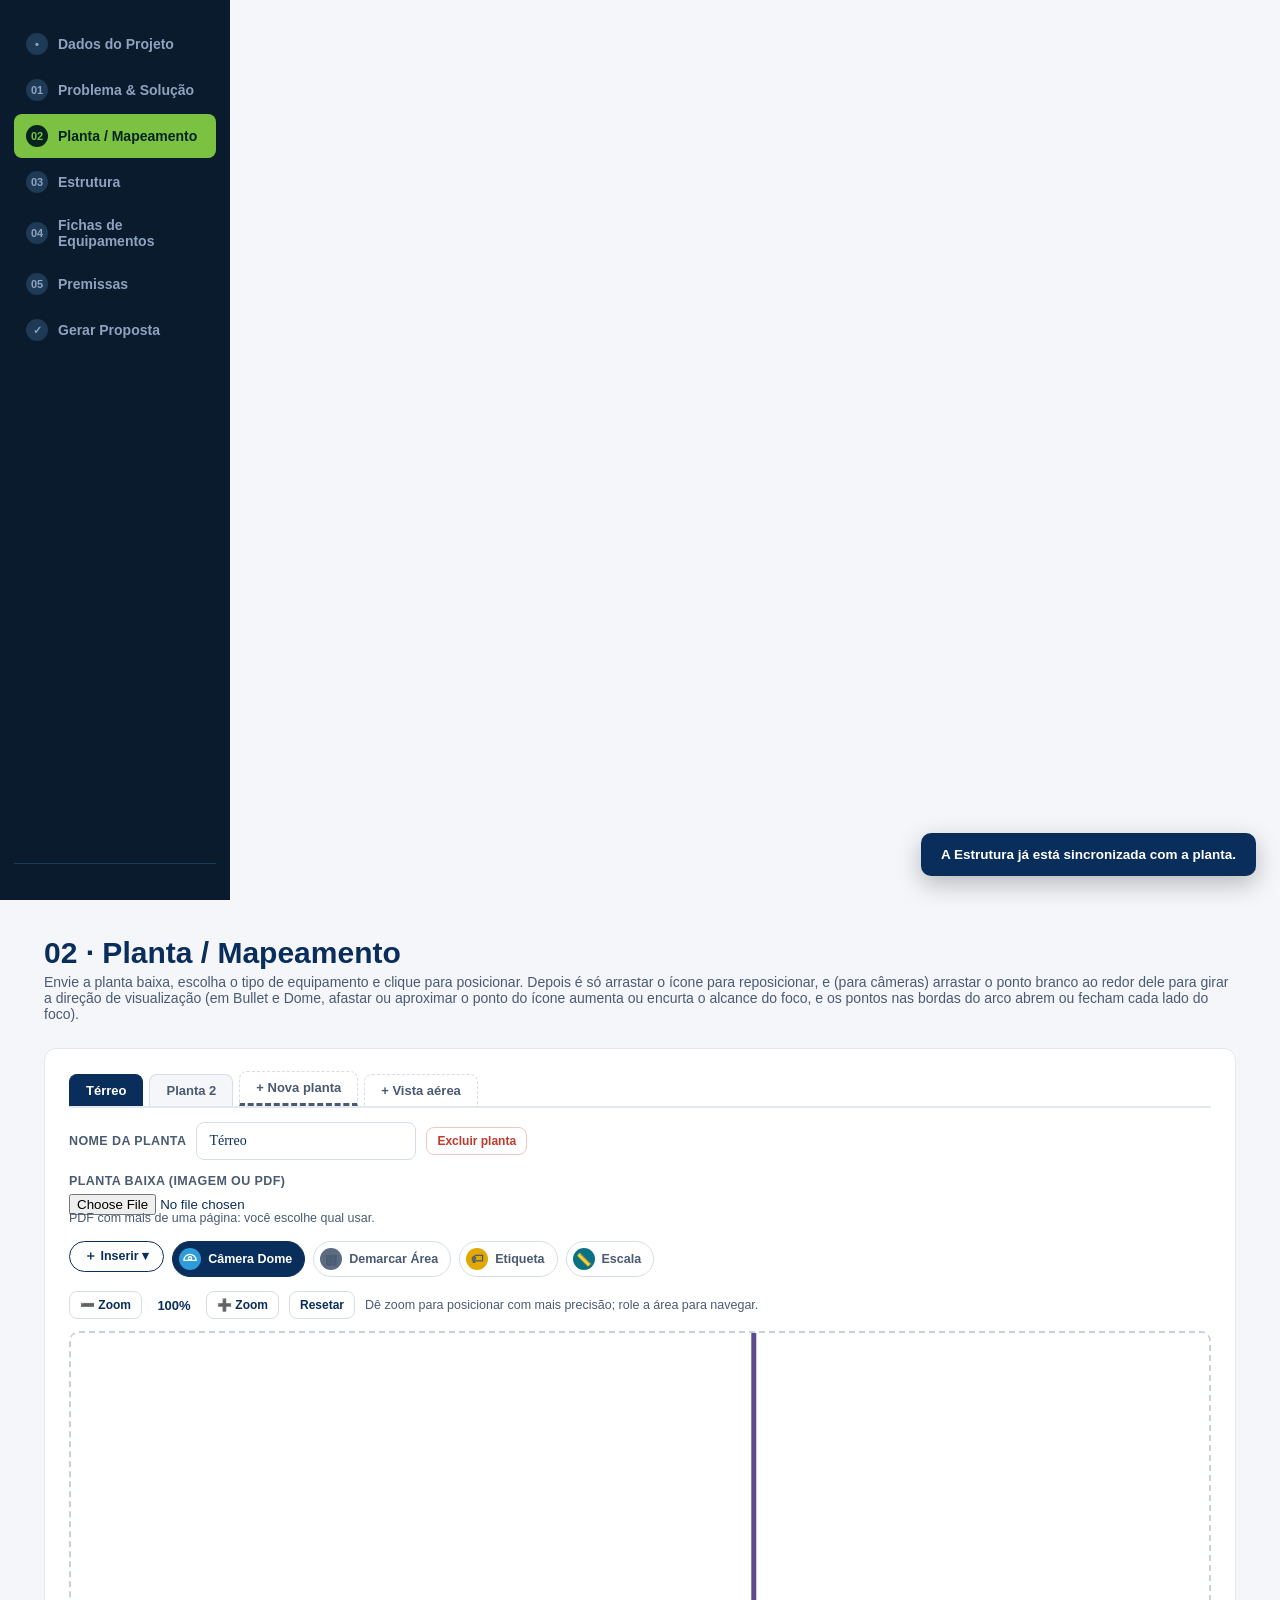
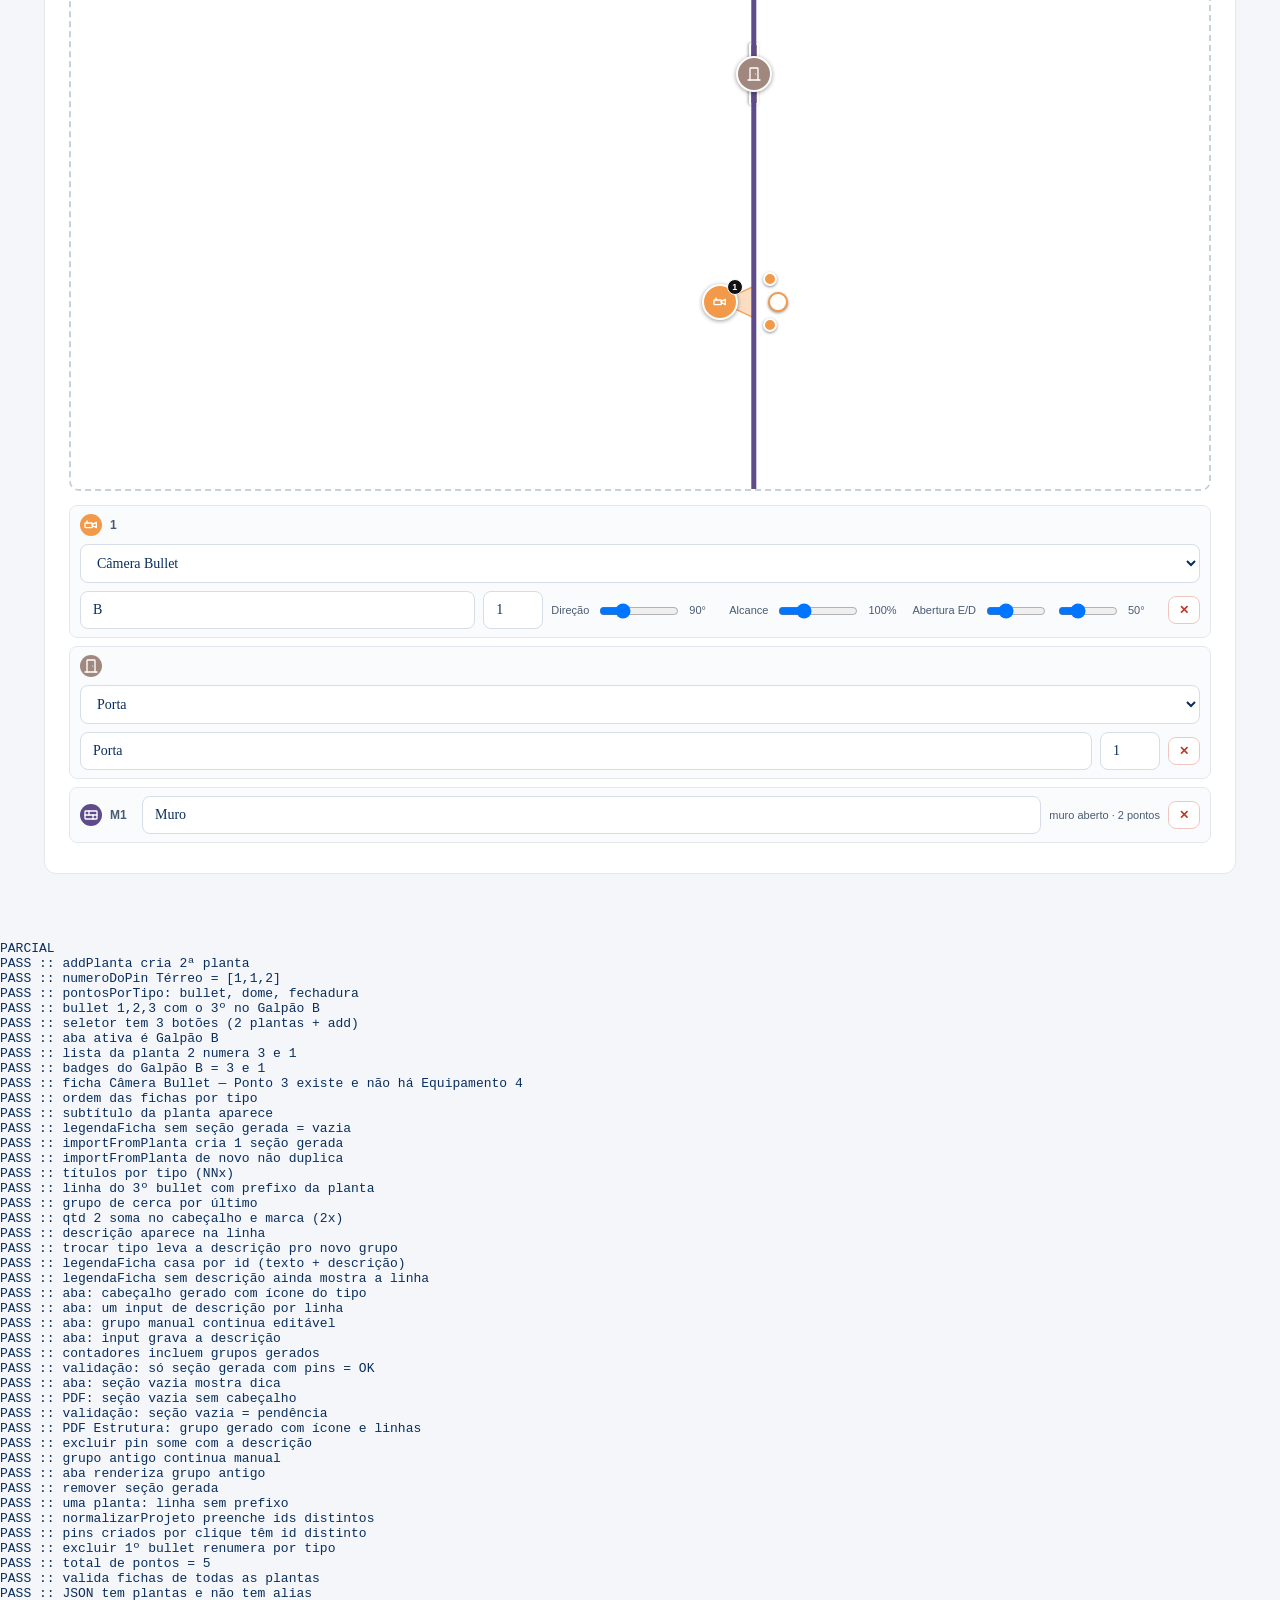
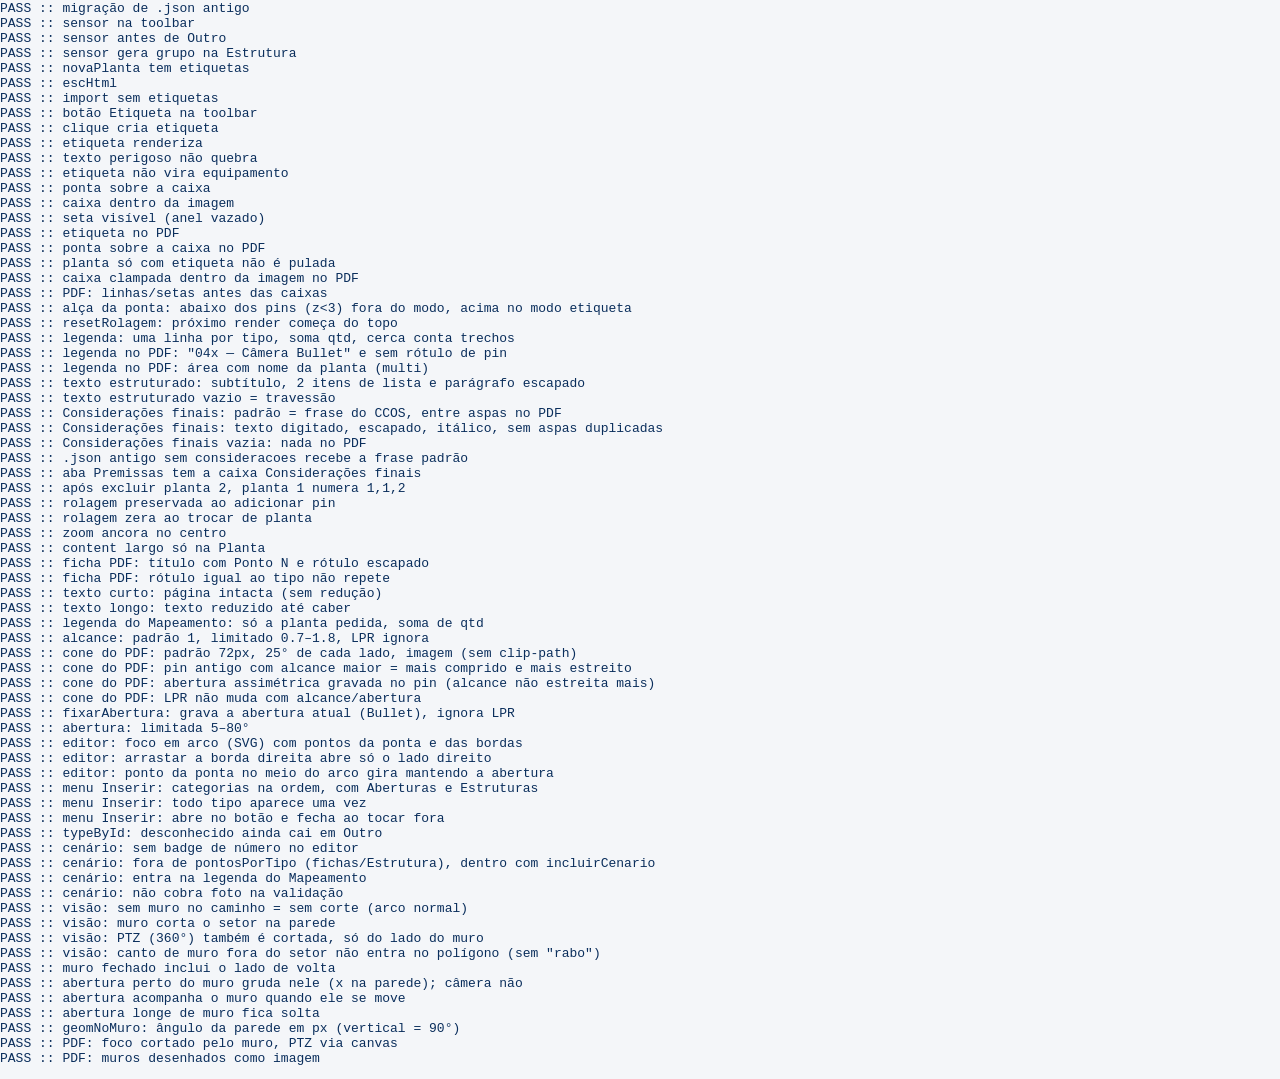
<file: test-harness.html>
<!DOCTYPE html>
<html lang="pt-BR">
<head><meta charset="UTF-8"><title>harness</title><link rel="stylesheet" href="css/style.css"></head>
<body>
<aside id="sidebar"><div id="navBtns"></div><div id="sidebar-footer"></div></aside>
<div class="mobile-topbar" style="display:none;"><div id="navCurrentLabel"></div><button id="navPrev"></button><button id="navNext"></button></div>
<main id="content"></main>
<div id="toast"></div>
<div id="pdf-render-root" style="position:absolute;left:-99999px;top:0;"></div>
<pre id="test-out">AGUARDANDO</pre>
<script type="module">
import './js/main.js';
const out = [];
function assert(nome, cond){ out.push(`${cond?'PASS':'FAIL'} :: ${nome}`); document.getElementById('test-out').textContent = 'PARCIAL\n' + out.join('\n'); }
try{
  const { state } = await import('./js/state.js');
  const v = await import('./js/validacao.js');
  const { resetRolagem } = await import('./js/nav.js');

  // 1. duas plantas
  window.addPlanta();
  assert('addPlanta cria 2ª planta', state.plantas.length===2 && state.plantaAtiva===1);
  state.plantas[0].nome = 'Térreo';
  state.plantas[1].nome = 'Galpão B';

  // 2. pins nas duas (3 + 2) — numeração por tipo, contínua entre plantas
  state.plantas[0].pins.push(
    {id:'b1', tipoId:'bullet', label:'Câmera Bullet', qtd:1, x:10, y:10, direcao:0},
    {id:'d1', tipoId:'dome', label:'Câmera Dome', qtd:1, x:50, y:50, direcao:90},
    {id:'b2', tipoId:'bullet', label:'Câmera Bullet', qtd:1, x:80, y:20, direcao:0});
  state.plantas[1].pins.push(
    {id:'b3', tipoId:'bullet', label:'Bullet Portaria', qtd:1, x:30, y:60, direcao:180},
    {id:'f1', tipoId:'fechadura', label:'Fechadura', qtd:1, x:70, y:70});
  const N = await import('./js/numeracao.js');
  assert('numeroDoPin Térreo = [1,1,2]', [0,1,2].map(i=>N.numeroDoPin(0,i)).join()==='1,1,2');
  const ppt = N.pontosPorTipo();
  assert('pontosPorTipo: bullet, dome, fechadura', ppt.map(g=>g.tipo.id).join()==='bullet,dome,fechadura');
  assert('bullet 1,2,3 com o 3º no Galpão B', ppt[0].pontos.map(p=>p.numero).join()==='1,2,3' && ppt[0].pontos[2].plantaIdx===1);

  // 3. aba planta: seletor com 2 abas + botão add; lista numera 3 e 1 na planta 2
  window.switchTab('planta');
  const tabs = document.querySelectorAll('.planta-tab');
  assert('seletor tem 3 botões (2 plantas + add)', tabs.length===3);
  assert('aba ativa é Galpão B', document.querySelector('.planta-tab.active')?.textContent==='Galpão B');
  const nums = [...document.querySelectorAll('.pinrow b')].map(b=>b.textContent);
  assert('lista da planta 2 numera 3 e 1', nums[0]==='3' && nums[1]==='1');
  {
    const cvB = document.createElement('canvas'); cvB.width = 100; cvB.height = 100;
    state.plantas[1].imagem = cvB.toDataURL('image/png'); window.renderContent();
    const bd = i=>document.querySelector('#pinicon-'+i+' span')?.textContent;
    assert('badges do Galpão B = 3 e 1', bd(0)==='3' && bd(1)==='1');
    state.plantas[1].imagem = null; window.renderContent();
  }

  // 4. fichas: números por tipo e subtítulo por planta
  window.switchTab('equipamentos');
  const html = document.getElementById('content').innerHTML;
  assert('ficha Câmera Bullet — Ponto 3 existe e não há Equipamento 4', html.includes('Câmera Bullet — Ponto 3') && !html.includes('Equipamento 4'));
  const ordem = ['Câmera Bullet — Ponto 1','Câmera Bullet — Ponto 2','Câmera Bullet — Ponto 3','Câmera Dome — Ponto 1','Fechadura Eletrônica — Ponto 1'].map(t=>html.indexOf(t));
  assert('ordem das fichas por tipo', ordem.every((v,i)=>v>=0 && (i===0 || v>ordem[i-1])));
  assert('subtítulo da planta aparece', html.includes('Planta — Térreo') && html.includes('Planta — Galpão B'));

  // 5. Estrutura sincronizada, agrupada por tipo
  {
    const ES = await import('./js/tabs/estrutura.js');
    const PD = await import('./js/pdf.js');
    const titulos = ()=>ES.gruposGerados().map(g=>g.titulo);
    const linhaDe = id=>ES.gruposGerados().flatMap(g=>g.linhas).find(l=>l.id===id);
    assert('legendaFicha sem seção gerada = vazia', PD.legendaFicha(state.plantas[0].pins[0])==='');
    const nManualAntes = state.estrutura.length;
    state.estrutura.push({titulo:'Manual', itens:[{qtd:2, nome:'Sirene', desc:'Pátio'}]});
    window.importFromPlanta();
    assert('importFromPlanta cria 1 seção gerada', state.estrutura.filter(g=>g.gerado).length===1);
    window.importFromPlanta();
    assert('importFromPlanta de novo não duplica', state.estrutura.filter(g=>g.gerado).length===1);
    assert('títulos por tipo (NNx)', titulos().join('|')==='03x Câmera Bullet|01x Câmera Dome|01x Fechadura Eletrônica');
    assert('linha do 3º bullet com prefixo da planta', linhaDe('b3')?.texto==='Galpão B — Ponto 3 — Bullet Portaria');
    // cerca
    state.plantas[0].cercas.push({id:'c1', label:'Muro Norte', pontos:[{x:1,y:1},{x:9,y:9}]});
    assert('grupo de cerca por último', titulos().join('|')==='03x Câmera Bullet|01x Câmera Dome|01x Fechadura Eletrônica|01x Cerca / Concertina'
      && linhaDe('c1')?.texto==='Térreo — Trecho 1 — Muro Norte');
    state.plantas[0].cercas.length = 0;
    // qtd 2
    state.plantas[0].pins[2].qtd = 2;
    assert('qtd 2 soma no cabeçalho e marca (2x)', titulos()[0]==='04x Câmera Bullet' && linhaDe('b2').texto.includes('(2x)'));
    state.plantas[0].pins[2].qtd = 1;
    // descrição acompanha o pin
    window.setDescGerada('d1', 'Portaria');
    const grupoCom = txt=>ES.gruposGerados().filter(g=>g.linhas.some(l=>l.desc===txt)).map(g=>g.tipoId);
    assert('descrição aparece na linha', linhaDe('d1').desc==='Portaria' && grupoCom('Portaria').join()==='dome');
    state.plantas[0].pins[1].tipoId = 'bullet';
    assert('trocar tipo leva a descrição pro novo grupo', grupoCom('Portaria').join()==='bullet' && titulos()[0]==='04x Câmera Bullet');
    state.plantas[0].pins[1].tipoId = 'dome';
    // ficha <-> item por id
    const leg = PD.legendaFicha(state.plantas[0].pins[1]);
    assert('legendaFicha casa por id (texto + descrição)', leg.includes('Ponto 1 — Câmera Dome') && leg.includes('Portaria'));
    assert('legendaFicha sem descrição ainda mostra a linha', PD.legendaFicha(state.plantas[1].pins[0]).includes('Galpão B — Ponto 3 — Bullet Portaria'));
    // aba
    window.switchTab('estrutura');
    const heads = [...document.querySelectorAll('.gerado-head')];
    assert('aba: cabeçalho gerado com ícone do tipo', heads.length===3 && heads.every(h=>h.querySelector('.icon-dot svg')) && heads[0].textContent.includes('03x Câmera Bullet'));
    const descInputs = document.querySelectorAll('.gerado-linha input');
    assert('aba: um input de descrição por linha', descInputs.length===5 && [...descInputs].some(i=>i.value==='Portaria'));
    assert('aba: grupo manual continua editável', document.querySelectorAll('.item-row .qtd, .item-row .nome, .item-row .desc').length===3);
    descInputs[0].value = 'Doca'; descInputs[0].dispatchEvent(new Event('input', {bubbles:true}));
    assert('aba: input grava a descrição', linhaDe(ES.gruposGerados()[0].linhas[0].id).desc==='Doca');
    // contadores e validação
    window.switchTab('gerar');
    const st = [...document.querySelectorAll('.stat .n')].map(e=>e.textContent);
    assert('contadores incluem grupos gerados', st[0]==='4' && st[1]==='7');
    const salvo = state.estrutura.slice();
    state.estrutura = salvo.filter(g=>g.gerado);
    assert('validação: só seção gerada com pins = OK', !v.validarProposta().some(p=>p.campo==='estrutura'));
    // seção sem pins
    const pinsSalvos = state.plantas.map(pl=>pl.pins);
    state.plantas.forEach(pl=>pl.pins=[]);
    window.switchTab('estrutura');
    const htmlVazio = document.getElementById('content').innerHTML;
    assert('aba: seção vazia mostra dica', htmlVazio.includes('Nenhum equipamento na planta') && !document.querySelector('.gerado-head'));
    assert('PDF: seção vazia sem cabeçalho', !/\d\dx /.test(PD.pageEstrutura().split('Legenda')[0]));
    assert('validação: seção vazia = pendência', v.validarProposta().some(p=>p.campo==='estrutura'));
    state.plantas.forEach((pl,i)=>pl.pins=pinsSalvos[i]);
    state.estrutura = salvo;
    // PDF Estrutura
    const est = PD.pageEstrutura();
    assert('PDF Estrutura: grupo gerado com ícone e linhas', est.includes('03x Câmera Bullet') && est.includes('Ponto 1 — Câmera Dome</b>: Portaria') && est.includes('<svg') && est.includes('Sirene') && !est.includes('clip-path'));
    // excluir o pin leva a descrição embora
    const dRem = state.plantas[0].pins.splice(1,1)[0];
    assert('excluir pin some com a descrição', grupoCom('Portaria').length===0);
    state.plantas[0].pins.splice(1,0,dRem);
    // .json antigo
    const P = await import('./js/persistence.js');
    const antigoE = P.normalizarProjeto({estrutura:[{titulo:'Equipamentos Mapeados', itens:[{qtd:1,nome:'Câmera — Ponto 7',desc:''}]}], plantas:[{pins:[]}]});
    assert('grupo antigo continua manual', !antigoE.estrutura[0].gerado && antigoE.estrutura[0].itens.length===1);
    const salvo2 = state.estrutura; state.estrutura = antigoE.estrutura;
    window.switchTab('estrutura');
    assert('aba renderiza grupo antigo', document.querySelectorAll('.item-row').length===1);
    state.estrutura = salvo2;
    // remover seção gerada
    const conf0 = window.confirm; window.confirm = ()=>true;
    window.switchTab('estrutura');
    window.removeSecaoGerada();
    window.confirm = conf0;
    assert('remover seção gerada', !state.estrutura.some(g=>g.gerado) && state.estrutura.length===nManualAntes+1);
    state.estrutura.length = nManualAntes;
    // uma planta só: sem prefixo
    const pl2 = state.plantas.splice(1,1)[0];
    assert('uma planta: linha sem prefixo', linhaDe('b1')?.texto==='Ponto 1 — Câmera Bullet');
    state.plantas.splice(1,0,pl2);
  }

  // 5b. ids estáveis e renumeração ao excluir
  {
    const P = await import('./js/persistence.js');
    const norm = P.normalizarProjeto({plantas:[{pins:[{tipoId:'bullet'},{tipoId:'dome'}], cercas:[{label:'c',pontos:[]}]},{pins:[{tipoId:'bullet'}]}]});
    const ids = [...norm.plantas[0].pins, ...norm.plantas[1].pins, ...norm.plantas[0].cercas].map(x=>x.id);
    assert('normalizarProjeto preenche ids distintos', ids.every(i=>typeof i==='string' && i) && new Set(ids).size===ids.length);

    const cv0 = document.createElement('canvas'); cv0.width = 400; cv0.height = 400;
    const nP0 = state.plantas[1].pins.length;
    state.plantaAtiva = 1; state.plantas[1].imagem = cv0.toDataURL('image/png'); state.plantas[1].selectedTipo = 'dome';
    window.switchTab('planta');
    await new Promise(r=>setTimeout(r,100));
    const im0 = document.getElementById('plantaImg');
    const rc = im0.getBoundingClientRect();
    im0.dispatchEvent(new MouseEvent('click', {bubbles:true, clientX:rc.left+20, clientY:rc.top+20}));
    im0.dispatchEvent(new MouseEvent('click', {bubbles:true, clientX:rc.left+40, clientY:rc.top+40}));
    const novos = state.plantas[1].pins.slice(nP0);
    assert('pins criados por clique têm id distinto', novos.length===2 && novos.every(p=>typeof p.id==='string' && p.id) && novos[0].id!==novos[1].id);
    state.plantas[1].pins.length = nP0; state.plantas[1].imagem = null; state.plantas[1].selectedTipo = 'bullet';
    state.plantaAtiva = 1;

    // excluir o 1º pin do Térreo (bullet): bullet do Térreo vira 1, o do Galpão 2, dome continua 1
    state.plantaAtiva = 0;
    window.removePin(0);
    const antes = [N.numeroDoPin(0,1), N.numeroDoPin(1,0), N.numeroDoPin(0,0)];
    assert('excluir 1º bullet renumera por tipo', antes.join()==='1,2,1');
    state.plantas[0].pins.unshift({id:'x-restaurado', tipoId:'bullet', label:'Câmera Bullet', qtd:1, x:10, y:10, direcao:0});
    state.plantaAtiva = 1;
    window.switchTab('estrutura');
  }

  // 6. contadores da aba Gerar somam tudo
  window.switchTab('gerar');
  const stats = [...document.querySelectorAll('.stat .n')].map(e=>e.textContent);
  assert('total de pontos = 5', stats[2]==='5');

  // 7. validação multi-planta
  const campos = v.validarProposta().map(p=>p.campo);
  assert('valida fichas de todas as plantas', v.validarProposta().find(p=>p.campo==='fichas')?.msg.startsWith('5'));

  // 8. export não vaza o alias
  const json = JSON.stringify(state);
  assert('JSON tem plantas e não tem alias', json.includes('"plantas"') && !json.includes('"planta":'));

  // 9. round-trip de migração (simula o normalizador do import com objeto antigo)
  const antigo = {projeto:{unidade:'X'}, objetivo:{}, estrutura:[], premissas:[], planta:{imagem:null, pins:[{tipoId:'bullet',x:1,y:1}], zoom:100}};
  // replica exatamente o bloco de migração de persistence.js:
  if(antigo.planta && !antigo.plantas){ antigo.plantas=[antigo.planta]; delete antigo.planta; }
  assert('migração de .json antigo', antigo.plantas.length===1 && antigo.plantas[0].pins.length===1);

  // 9b. sensor de abertura de porta
  const C = await import('./js/constants.js');
  window.switchTab('planta');
  assert('sensor na toolbar', [...document.querySelectorAll('.type-btn')].some(b=>b.textContent.includes('Sensor de Abertura de Porta')));
  const iSens = C.EQUIP_TYPES.findIndex(t=>t.id==='sensor_porta'), iOutro = C.EQUIP_TYPES.findIndex(t=>t.id==='outro');
  assert('sensor antes de Outro', iSens>=0 && iSens===iOutro-1);
  const nGrp = state.estrutura.length, nPins = state.plantas[0].pins.length;
  state.plantas[0].pins.push({tipoId:'sensor_porta', label:'Sensor de Abertura de Porta', qtd:1, x:5, y:5});
  window.importFromPlanta();
  {
    const ES = await import('./js/tabs/estrutura.js');
    assert('sensor gera grupo na Estrutura', ES.gruposGerados().some(g=>g.titulo==='01x Sensor de Abertura de Porta'));
  }
  state.plantas[0].pins.length = nPins; state.estrutura.length = nGrp;

  // ---- helpers async (usados daqui em diante) ----
  const frame = ()=>new Promise(r=>{ requestAnimationFrame(()=>r()); setTimeout(r, 50); });
  const waitImg = async ()=>{
    const im = document.getElementById('plantaImg');
    if(im && !im.complete) await new Promise(r=>{ im.addEventListener('load', r, {once:true}); im.addEventListener('error', r, {once:true}); });
    await frame(); await frame();
  };
  const cv = document.createElement('canvas'); cv.width = 2000; cv.height = 2000;
  const cx = cv.getContext('2d'); cx.fillStyle = '#ddd'; cx.fillRect(0,0,2000,2000);
  const bigImg = cv.toDataURL('image/png');
  const near = (a,b,t=2)=>Math.abs(a-b)<=t;

  // 9c. etiquetas
  {
    const S = await import('./js/state.js');
    const U = await import('./js/utils.js');
    const P = await import('./js/persistence.js');
    const E = await import('./js/tabs/etiquetas.js');
    const np = S.novaPlanta('X');
    assert('novaPlanta tem etiquetas', Array.isArray(np.etiquetas) && np.etiquetas.length===0);
    assert('escHtml', U.escHtml('a"<b>&\'')==='a&quot;&lt;b&gt;&amp;&#39;' && U.escHtml(null)==='' && U.escHtml(undefined)==='');
    const norm = P.normalizarProjeto({plantas:[{pins:[]}]});
    assert('import sem etiquetas', Array.isArray(norm.plantas[0].etiquetas) && norm.plantas[0].etiquetas.length===0);

    const totalPins = state.plantas.reduce((s,pl)=>s+pl.pins.length,0);
    window.switchTab('equipamentos');
    const nFichas0 = document.querySelectorAll('#content .card').length;
    const pl = state.planta;
    const oldImg = pl.imagem, oldTipo = pl.selectedTipo, oldZoom = pl.zoom, nGrpE = state.estrutura.length, nPinsE = pl.pins.length;
    pl.imagem = bigImg; pl.zoom = 100;
    window.switchTab('planta'); await waitImg();
    window.selectTipo('etiqueta'); await waitImg();
    const btnEtq = [...document.querySelectorAll('.type-btn')].find(b=>b.textContent.includes('Etiqueta'));
    assert('botão Etiqueta na toolbar', !!btnEtq && btnEtq.classList.contains('active'));

    const im = document.getElementById('plantaImg');
    const r = im.getBoundingClientRect();
    im.dispatchEvent(new MouseEvent('click', {bubbles:true, clientX:r.left+r.width/2, clientY:r.top+r.height/2}));
    await frame();
    const e0 = state.planta.etiquetas[0];
    assert('clique cria etiqueta', state.planta.etiquetas.length===1 && state.planta.pins.length===nPinsE
      && e0 && near(e0.ax,50,1) && near(e0.ay,50,1) && e0.texto==='Nova etiqueta'
      && document.activeElement && document.activeElement.id==='etqtxt-0');
    const boxes = document.querySelectorAll('#plantaWrap .etq-box');
    assert('etiqueta renderiza', boxes.length===1 && boxes[0].textContent==='Nova etiqueta' && document.querySelectorAll('#plantaWrap .etq-tip').length===1);

    const perigoso = 'porta "fantasma" <x>';
    state.planta.etiquetas[0].texto = perigoso;
    window.renderContent(); await frame();
    assert('texto perigoso não quebra', document.getElementById('etqtxt-0')?.value===perigoso
      && document.querySelector('#plantaWrap .etq-box')?.textContent===perigoso);

    window.importFromPlanta();
    const ES = await import('./js/tabs/estrutura.js');
    const vazou = ES.gruposGerados().some(g=>g.linhas.some(l=>/Nova etiqueta|fantasma/.test(l.texto+' '+l.desc)));
    window.switchTab('gerar');
    const statsE = [...document.querySelectorAll('.stat .n')].map(e=>e.textContent);
    window.switchTab('equipamentos');
    const nFichas1 = document.querySelectorAll('#content .card').length;
    assert('etiqueta não vira equipamento', !vazou && statsE[2]===String(totalPins) && nFichas1===nFichas0);

    const g = E.etqGeom(10,10,100,40, 60,30);
    assert('ponta sobre a caixa', [g.x1,g.y1,g.len,g.ang].every(Number.isFinite) && g.len===0);

    // caixa nasce dentro da imagem mesmo clicando na borda direita/topo; seta visível sob o anel
    window.switchTab('planta'); await waitImg();
    const im2 = document.getElementById('plantaImg'), r2 = im2.getBoundingClientRect();
    im2.dispatchEvent(new MouseEvent('click', {bubbles:true, clientX:r2.right-2, clientY:r2.top+2}));
    await frame();
    const iN = state.planta.etiquetas.length-1, eN = state.planta.etiquetas[iN];
    let wN = document.getElementById('plantaWrap'), bN = document.getElementById('etqbox-'+iN);
    const nasceuDentro = eN.x + bN.offsetWidth/wN.offsetWidth*100 <= 100.01;
    // arrasta a caixa (texto longo) muito além da borda inferior-direita
    eN.texto = 'Texto bem longo para a caixa ficar larga e alta '.repeat(3);
    window.renderContent(); await frame();
    wN = document.getElementById('plantaWrap'); bN = document.getElementById('etqbox-'+iN);
    const rb = bN.getBoundingClientRect();
    bN.dispatchEvent(new PointerEvent('pointerdown', {bubbles:true, isPrimary:true, clientX:rb.left+3, clientY:rb.top+3}));
    document.dispatchEvent(new PointerEvent('pointermove', {bubbles:true, isPrimary:true, clientX:rb.left+5000, clientY:rb.top+5000}));
    document.dispatchEvent(new PointerEvent('pointerup', {bubbles:true, isPrimary:true}));
    await frame();
    assert('caixa dentro da imagem', nasceuDentro && eN.x + bN.offsetWidth/wN.offsetWidth*100 <= 100.01 && eN.y >= 0 && eN.y + bN.offsetHeight/wN.offsetHeight*100 <= 100.01);
    const arN = document.getElementById('etqarrow-'+iN), tpN = document.getElementById('etqtip-'+iN);
    assert('seta visível (anel vazado)', getComputedStyle(arN).display!=='none' && getComputedStyle(tpN).backgroundColor==='rgba(0, 0, 0, 0)');

    // limpeza
    state.estrutura.length = nGrpE;
    pl.etiquetas = []; pl.imagem = oldImg; pl.selectedTipo = oldTipo; pl.zoom = oldZoom;
    window.switchTab('planta');
  }

  // 9b. etiquetas no PDF (funções puras de pdf.js)
  {
    const P = await import('./js/pdf.js');
    const rect = {x:0,y:0,w:1000,h:500};
    const html = P.etiquetasHtml({etiquetas:[{texto:'porta "x" <b>', x:20,y:20,ax:40,ay:40}]}, rect);
    assert('etiqueta no PDF', html.includes('porta &quot;x&quot; &lt;b&gt;') && !html.includes('clip-path') && !html.includes('<svg'));
    const htmlC = P.etiquetasHtml({etiquetas:[{texto:'dentro', x:20,y:20,ax:22,ay:22}]}, rect);
    assert('ponta sobre a caixa no PDF', !htmlC.includes('NaN') && !htmlC.includes('Infinity'));
    const vazia = {imagem:null, pins:[], cercas:[], areas:[], etiquetas:[{texto:'a',x:1,y:1,ax:2,ay:2}]};
    assert('planta só com etiqueta não é pulada', P.plantaVazia(vazia)===false && P.plantaVazia({...vazia, etiquetas:[]})===true);
    const rect2 = {x:50,y:30,w:800,h:400};
    const htmlB = P.etiquetasHtml({etiquetas:[{texto:'canto inferior direito longo '.repeat(3), x:99,y:99,ax:50,ay:50}]}, rect2);
    const mB = htmlB.match(/etq-pdf-box" style="position:absolute;left:([\d.]+)px;top:([\d.]+)px;width:([\d.]+)px/);
    const est = P.etqEstimaCaixa('canto inferior direito longo '.repeat(3));
    assert('caixa clampada dentro da imagem no PDF', !!mB && +mB[1]+est.w <= rect2.x+rect2.w+0.01 && +mB[2]+est.h <= rect2.y+rect2.h+0.01 && +mB[1]>=rect2.x && +mB[2]>=rect2.y);
  }

  // 9c. fixes do review final
  {
    const P = await import('./js/pdf.js');
    // M-1: linhas/setas de todas as etiquetas antes de qualquer caixa
    const h2 = P.etiquetasHtml({etiquetas:[
      {texto:'um', x:10,y:10,ax:60,ay:60}, {texto:'dois', x:70,y:10,ax:20,ay:70}]}, {x:0,y:0,w:1000,h:500});
    const iBox1 = h2.indexOf('etq-pdf-box');
    const iUltLinha = Math.max(h2.lastIndexOf('transform-origin:0 1px'), h2.lastIndexOf('border-top:12px'));
    assert('PDF: linhas/setas antes das caixas', iBox1 > 0 && iUltLinha > 0 && iUltLinha < iBox1);

    // M-2: alça da ponta abaixo dos pins fora do modo etiqueta, acima com a ferramenta
    const plc = state.planta, oldTipoC = plc.selectedTipo, oldImgC = plc.imagem, oldZoomC = plc.zoom;
    plc.imagem = bigImg; plc.zoom = 100;
    plc.etiquetas = [{texto:'t', x:10,y:10,ax:50,ay:50}];
    window.selectTipo('dome'); await waitImg();
    const zOutro = +getComputedStyle(document.querySelector('#plantaWrap .etq-tip')).zIndex;
    window.selectTipo('etiqueta'); await waitImg();
    const zEtq = +getComputedStyle(document.querySelector('#plantaWrap .etq-tip')).zIndex;
    assert('alça da ponta: abaixo dos pins (z<3) fora do modo, acima no modo etiqueta', zOutro < 3 && zEtq > 3);

    // M-3: nova imagem começa do topo/esquerda
    plc.zoom = 200; window.selectTipo('dome'); await waitImg();
    const scM = document.getElementById('plantaScroll');
    scM.scrollLeft = 300; scM.scrollTop = 300;
    const scrolou = scM.scrollTop > 0;
    resetRolagem(); window.renderContent(); await waitImg();
    const scM2 = document.getElementById('plantaScroll');
    assert('resetRolagem: próximo render começa do topo', scrolou && scM2.scrollTop===0 && scM2.scrollLeft===0);

    plc.etiquetas = []; plc.imagem = oldImgC; plc.selectedTipo = oldTipoC; plc.zoom = oldZoomC;
    window.switchTab('planta');
  }

  // 9d. legenda da página Estrutura = resumo por tipo do projeto inteiro
  {
    const PDL = await import('./js/pdf.js');
    const S = await import('./js/state.js');
    const salvo = state.plantas;
    const a = S.novaPlanta('A'), b = S.novaPlanta('B');
    const mk = (id,t,l,q=1)=>({id, tipoId:t, label:l, qtd:q, x:5, y:5, direcao:0});
    a.pins.push(mk('l1','bullet','Portaria'), mk('l2','dome','Pátio'), mk('l3','bullet','Doca',2));
    b.pins.push(mk('l4','bullet','Galpão'));
    a.cercas.push({id:'lc1', label:'Muro', pontos:[{x:1,y:1},{x:2,y:2}]});
    b.cercas.push({id:'lc2', label:'Muro 2', pontos:[{x:1,y:1},{x:2,y:2}]});
    a.areas.push({catId:'area1', descricao:'Oficina', x:1, y:1, w:5, h:5});
    state.plantas = [a, b];
    const r = PDL.legendaResumo();
    assert('legenda: uma linha por tipo, soma qtd, cerca conta trechos',
      JSON.stringify(r)===JSON.stringify([{tipoId:'bullet',qtd:4},{tipoId:'dome',qtd:1},{tipoId:'cerca',qtd:2}]));
    const leg = PDL.pageEstrutura().split('Legenda')[1] || '';
    assert('legenda no PDF: "04x — Câmera Bullet" e sem rótulo de pin', leg.includes('04x — Câmera Bullet') && leg.includes('01x — Câmera Dome') && leg.includes('02x — Cerca / Concertina') && !leg.includes('Portaria'));
    assert('legenda no PDF: área com nome da planta (multi)', leg.includes('A — Área 1') && leg.includes('Oficina'));
    state.plantas = salvo;
  }

  // 9e. Objetivo com estrutura (lista/subtítulo/parágrafo) e frase fixa nas Premissas
  {
    const PDT = await import('./js/pdf.js');
    const h = PDT.textoEstruturado('Intro:\n• Item A\n- Item <B>\n\nParágrafo "final".');
    assert('texto estruturado: subtítulo, 2 itens de lista e parágrafo escapado',
      (h.match(/padding-left:34px/g)||[]).length===2 && h.includes('font-weight:700') && h.includes('Item &lt;B&gt;') && h.includes('Parágrafo &quot;final&quot;.') && !h.includes('- Item'));
    assert('texto estruturado vazio = travessão', PDT.textoEstruturado('  \n ').includes('—'));
    assert('Considerações finais: padrão = frase do CCOS, entre aspas no PDF', PDT.pagePremissas().includes('“Todo o ecossistema será integrado à Central de Monitoramento CCOS | Bracell'));
    const salvoC = state.consideracoes;
    state.consideracoes = '"Texto <livre> do usuário"';
    const pc = PDT.pagePremissas();
    assert('Considerações finais: texto digitado, escapado, itálico, sem aspas duplicadas', pc.includes('“Texto &lt;livre&gt; do usuário”') && pc.includes('font-style:italic') && !pc.includes('““'));
    state.consideracoes = '   ';
    assert('Considerações finais vazia: nada no PDF', !PDT.pagePremissas().includes('font-style:italic'));
    const PSn = await import('./js/persistence.js');
    assert('.json antigo sem consideracoes recebe a frase padrão', PSn.normalizarProjeto({plantas:[{pins:[]}]}).consideracoes.startsWith('Todo o ecossistema'));
    state.consideracoes = salvoC;
    window.switchTab('premissas');
    assert('aba Premissas tem a caixa Considerações finais', document.getElementById('content').innerHTML.includes('Considerações finais'));
  }

  // 10. remover a planta 2 renumera
  state.plantaAtiva = 1;
  state.plantas.splice(1,1); state.plantaAtiva = 0;
  window.switchTab('planta');
  const nums2 = [...document.querySelectorAll('.pinrow b')].map(b=>b.textContent);
  assert('após excluir planta 2, planta 1 numera 1,1,2', nums2.join()==='1,1,2');

  // ---- Rolagem estável / planta larga ----
  state.plantaAtiva = 0;
  state.planta.imagem = bigImg; state.planta.zoom = 200; state.planta.pins = [];
  window.switchTab('planta'); await waitImg();
  let sc = document.getElementById('plantaScroll');
  sc.scrollLeft = 500; sc.scrollTop = 400;
  window.selectTipo('dome'); await waitImg();
  sc = document.getElementById('plantaScroll');
  assert('rolagem preservada ao adicionar pin', near(sc.scrollLeft,500) && near(sc.scrollTop,400));

  window.addPlanta(); await frame();
  state.plantas[1].imagem = bigImg; state.plantas[1].zoom = 200;
  window.selectPlanta(0); await waitImg();
  sc = document.getElementById('plantaScroll');
  sc.scrollLeft = 500; sc.scrollTop = 400;
  window.selectPlanta(1); await waitImg();
  sc = document.getElementById('plantaScroll');
  assert('rolagem zera ao trocar de planta', sc.scrollLeft===0 && sc.scrollTop===0);
  window.selectPlanta(0); await waitImg();

  sc = document.getElementById('plantaScroll');
  sc.scrollLeft = 500; sc.scrollTop = 400;
  let wrap = document.getElementById('plantaWrap');
  const fx0 = (sc.scrollLeft + sc.clientWidth/2)/wrap.offsetWidth;
  const fy0 = (sc.scrollTop + sc.clientHeight/2)/wrap.offsetHeight;
  window.zoomPlanta(20); await waitImg();
  sc = document.getElementById('plantaScroll'); wrap = document.getElementById('plantaWrap');
  const fx1 = (sc.scrollLeft + sc.clientWidth/2)/wrap.offsetWidth;
  const fy1 = (sc.scrollTop + sc.clientHeight/2)/wrap.offsetHeight;
  assert('zoom ancora no centro', Math.abs(fx1-fx0)<0.01 && Math.abs(fy1-fy0)<0.01);

  window.switchTab('planta');
  const wideP = document.getElementById('content').classList.contains('wide');
  window.switchTab('projeto');
  const wideJ = document.getElementById('content').classList.contains('wide');
  assert('content largo só na Planta', wideP && !wideJ);

  // 7. fixes do review final
  {
    const PD2 = await import('./js/pdf.js');
    const h1 = PD2.pageEquipamento({tipoId:'bullet', label:'Portaria <1>', qtd:1}, 2, null);
    assert('ficha PDF: título com Ponto N e rótulo escapado', h1.includes('Câmera Bullet — Ponto 2 — Portaria &lt;1&gt;'));
    const h2 = PD2.pageEquipamento({tipoId:'bullet', label:'Câmera Bullet', qtd:1}, 3, null);
    assert('ficha PDF: rótulo igual ao tipo não repete', h2.includes('Câmera Bullet — Ponto 3') && !h2.includes('Ponto 3 — Câmera Bullet'));
    {
      const salvoP = state.premissas;
      const mk = ()=>{ const d=document.createElement('div'); d.style.cssText='position:absolute;left:-99999px;top:0;'; d.innerHTML=PD2.pagePremissas(); document.body.appendChild(d); return d; };
      state.premissas = [{titulo:'Curta', desc:'texto curto'}];
      let d = mk(); const ok1 = PD2.ajustarFluxo(d) && !d.querySelector('[data-fluxo-inner]').style.transform; d.remove();
      state.premissas = Array.from({length:12}, (_,i)=>({titulo:'Premissa '+i, desc:'Texto longo de teste para ocupar bastante espaço na página de premissas do projeto. '.repeat(3)}));
      d = mk(); const ok2 = PD2.ajustarFluxo(d) && d.querySelector('[data-fluxo-inner]').style.transform.includes('scale('); d.remove();
      state.premissas = salvoP;
      assert('texto curto: página intacta (sem redução)', ok1);
      assert('texto longo: texto reduzido até caber', ok2);
    }
    {
      const sv0 = {pins: state.plantas[0].pins, areas: state.plantas[0].areas};
      state.plantas[0].pins = [{id:'m1',tipoId:'bullet',qtd:1,x:10,y:10},{id:'m2',tipoId:'bullet',qtd:2,x:20,y:20}];
      state.plantas[0].areas = [{catId:'area1',descricao:'Área crítica',x:1,y:1,w:5,h:5}];
      const lr = PD2.legendaResumo(0);
      assert('legenda do Mapeamento: só a planta pedida, soma de qtd', lr.length===1 && lr[0].tipoId==='bullet' && lr[0].qtd===3);
      state.plantas[0].pins = sv0.pins; state.plantas[0].areas = sv0.areas;
    }
    {
      const U = await import('./js/utils.js');
      const tb = U.typeById('bullet'), tl = U.typeById('lpr');
      assert('alcance: padrão 1, limitado 0.7–1.8, LPR ignora', U.alcanceDe({tipoId:'bullet'})===1 && U.alcanceDe({tipoId:'dome',alcance:5})===1.8 && U.alcanceDe({tipoId:'bullet',alcance:0.1})===0.7 && U.alcanceDe({tipoId:'lpr',alcance:1.8})===1);
      const cn = h=>h.match(/data-cone="([^"]+)"/)[1].split('|').map(Number);
      const c1 = cn(PD2.coneMapeamento({tipoId:'bullet',direcao:0}, tb, 0, 0));
      const c2 = cn(PD2.coneMapeamento({tipoId:'bullet',direcao:0,alcance:1.8}, tb, 0, 0));
      const c3 = cn(PD2.coneMapeamento({tipoId:'dome',direcao:0,alcance:1.8,abEsq:10,abDir:70}, tb, 0, 0));
      assert('cone do PDF: padrão 72px, 25° de cada lado, imagem (sem clip-path)', c1[0]===72 && c1[1]===25 && c1[2]===25 && PD2.coneMapeamento({tipoId:'bullet'}, tb, 0, 0).includes('<img src="data:image/png'));
      assert('cone do PDF: pin antigo com alcance maior = mais comprido e mais estreito', c2[0]>120 && c2[1]<25);
      assert('cone do PDF: abertura assimétrica gravada no pin (alcance não estreita mais)', c3[1]===10 && c3[2]===70);
      assert('cone do PDF: LPR não muda com alcance/abertura', PD2.coneMapeamento({tipoId:'lpr',direcao:0,alcance:1.8,abEsq:5,abDir:80}, tl, 0, 0)===PD2.coneMapeamento({tipoId:'lpr',direcao:0}, tl, 0, 0));
      const pf = {tipoId:'bullet', alcance:1.8}; U.fixarAbertura(pf);
      const pl2 = {tipoId:'lpr'}; U.fixarAbertura(pl2);
      assert('fixarAbertura: grava a abertura atual (Bullet), ignora LPR', pf.abEsq===20 && pf.abDir===20 && pl2.abEsq===undefined);
      assert('abertura: limitada 5–80°', U.aberturaDe({tipoId:'bullet',abEsq:1,abDir:200}).esq===5 && U.aberturaDe({tipoId:'bullet',abEsq:1,abDir:200}).dir===80);
      // editor: setor em SVG com arco + 3 pontos; arrastar o ponto direito abre só o lado direito
      const pl0 = state.plantas[0], svImg = pl0.imagem, svPins = pl0.pins, svAtiva = state.plantaAtiva, svZoom = pl0.zoom;
      const cvE = document.createElement('canvas'); cvE.width = 400; cvE.height = 400;
      pl0.imagem = cvE.toDataURL('image/png'); pl0.zoom = 100;
      pl0.pins = [{id:'ab1', tipoId:'bullet', label:'X', qtd:1, x:50, y:50, direcao:0}];
      state.plantaAtiva = 0; window.switchTab('planta'); await waitImg();
      const path = document.querySelector('#cone-0 path')?.getAttribute('d') || '';
      assert('editor: foco em arco (SVG) com pontos da ponta e das bordas', path.includes(' A') && document.getElementById('rothandle-0') && document.getElementById('abhandle-esq-0') && document.getElementById('abhandle-dir-0'));
      const r = document.getElementById('plantaImg').getBoundingClientRect();
      const cx = r.left + r.width/2, cy = r.top + r.height/2, rad = 60*Math.PI/180;
      document.getElementById('abhandle-dir-0').dispatchEvent(new PointerEvent('pointerdown', {bubbles:true, clientX:cx, clientY:cy-50}));
      document.dispatchEvent(new PointerEvent('pointermove', {clientX:cx+50*Math.sin(rad), clientY:cy-50*Math.cos(rad)}));
      document.dispatchEvent(new PointerEvent('pointerup', {}));
      assert('editor: arrastar a borda direita abre só o lado direito', pl0.pins[0].abDir===60 && pl0.pins[0].abEsq===25 && document.getElementById('abdir-0')?.value==='60' && document.getElementById('ablabel-0')?.textContent==='85°');
      // ponto da ponta fica no meio do arco: arrastá-lo para 107.5° com abertura 25/60 → direção 90°
      const r2 = 107.5*Math.PI/180;
      document.getElementById('rothandle-0').dispatchEvent(new PointerEvent('pointerdown', {bubbles:true, clientX:cx, clientY:cy-50}));
      document.dispatchEvent(new PointerEvent('pointermove', {clientX:cx+58*Math.sin(r2), clientY:cy-58*Math.cos(r2)}));
      document.dispatchEvent(new PointerEvent('pointerup', {}));
      assert('editor: ponto da ponta no meio do arco gira mantendo a abertura', pl0.pins[0].direcao===90 && pl0.pins[0].abDir===60 && pl0.pins[0].abEsq===25);
      pl0.imagem = svImg; pl0.pins = svPins; pl0.zoom = svZoom; state.plantaAtiva = svAtiva;
    }
    {
      // menu Inserir por categorias + itens de cenário (portão/porta/janela/poste)
      const C2 = await import('./js/constants.js'), U2 = await import('./js/utils.js'), N2 = await import('./js/numeracao.js'), V2 = await import('./js/validacao.js');
      const pl0 = state.plantas[0], svImg = pl0.imagem, svPins = pl0.pins, svAtiva = state.plantaAtiva;
      const cvM = document.createElement('canvas'); cvM.width = 300; cvM.height = 200;
      pl0.imagem = cvM.toDataURL('image/png');
      pl0.pins = [{id:'q1',tipoId:'bullet',label:'B',qtd:1,x:20,y:20,direcao:0},{id:'q2',tipoId:'poste',label:'Poste',qtd:1,x:40,y:40},{id:'q3',tipoId:'portao',label:'Portão',qtd:1,x:60,y:60}];
      state.plantaAtiva = 0; window.switchTab('planta'); await waitImg();
      const titulos = [...document.querySelectorAll('#menuInserir .inserir-titulo')].map(e=>e.textContent);
      assert('menu Inserir: categorias na ordem, com Aberturas e Estruturas', titulos.join('|')==='Câmeras|Controle de acesso|Sistema de alarme|Perímetro|Aberturas|Estruturas|Outros');
      const todos = C2.CATEGORIAS_INSERIR.flatMap(c=>c.tipos);
      assert('menu Inserir: todo tipo aparece uma vez', C2.EQUIP_TYPES.every(t=>todos.filter(id=>id===t.id).length===1) && todos.length===C2.EQUIP_TYPES.length);
      const mi = document.getElementById('menuInserir');
      window.toggleMenuInserir(); const abriu = mi.classList.contains('open');
      document.body.dispatchEvent(new PointerEvent('pointerdown', {bubbles:true}));
      assert('menu Inserir: abre no botão e fecha ao tocar fora', abriu && !mi.classList.contains('open'));
      assert('typeById: desconhecido ainda cai em Outro', U2.typeById('xyz').id==='outro');
      assert('cenário: sem badge de número no editor', document.querySelector('#pinicon-1 span')===null && document.querySelector('#pinicon-0 span')?.textContent==='1');
      assert('cenário: fora de pontosPorTipo (fichas/Estrutura), dentro com incluirCenario', N2.pontosPorTipo().every(g=>!g.tipo.cenario) && N2.pontosPorTipo(true).some(g=>g.tipo.id==='poste'));
      assert('cenário: entra na legenda do Mapeamento', PD2.legendaResumo(0).some(l=>l.tipoId==='poste') && PD2.legendaResumo(0).some(l=>l.tipoId==='portao'));
      const pend = V2.validarProposta().find(p=>p.campo==='fichas');
      assert('cenário: não cobra foto na validação', pend && pend.msg.startsWith('1 equipamento'));
      pl0.imagem = svImg; pl0.pins = svPins; state.plantaAtiva = svAtiva;
    }
    {
      // muros: geometria da visão, aberturas presas, editor e PDF
      const VI = await import('./js/visao.js'), MU = await import('./js/tabs/muros.js'), U3 = await import('./js/utils.js');
      const plT = {muros:[{id:'w1', fechado:false, pontos:[{x:60,y:0},{x:60,y:100}]}], pins:[]};
      const segs = VI.segmentosMuros(plT, 100, 100);
      assert('visão: sem muro no caminho = sem corte (arco normal)', VI.poligonoVisao(20, 50, 30, 60, 120, segs)===null && VI.poligonoVisao(20, 50, 30, 60, 120, [])===null);
      const pv = VI.poligonoVisao(50, 50, 30, 60, 120, segs);
      assert('visão: muro corta o setor na parede', pv && pv[0].x===50 && pv.slice(1).every(q=>q.x<=60.01) && pv.some(q=>Math.abs(q.x-60)<0.01));
      const pc = VI.poligonoVisao(50, 50, 30, 0, 360, segs, true);
      assert('visão: PTZ (360°) também é cortada, só do lado do muro', pc && pc.every(q=>q.x<=60.01) && pc.some(q=>q.x<25));
      const canto = VI.poligonoVisao(928, 765, 99, 300, 360, [[{x:860,y:450},{x:860,y:814}],[{x:860,y:814},{x:1265,y:814}]]);
      assert('visão: canto de muro fora do setor não entra no polígono (sem "rabo")', canto && canto.every(q=>q.y<=765.01 && q.x<=928.01));
      const fechadoT = {muros:[{id:'w2', fechado:true, pontos:[{x:10,y:10},{x:30,y:10},{x:30,y:30}]}], pins:[]};
      assert('muro fechado inclui o lado de volta', VI.segmentosMuros(fechadoT, 100, 100).length===3);
      const porta = {tipoId:'porta', x:58, y:40};
      VI.encaixarNoMuro(porta, plT, 100, 100);
      const bulletPerto = {tipoId:'bullet', x:58, y:40};
      VI.encaixarNoMuro(bulletPerto, plT, 100, 100);
      assert('abertura perto do muro gruda nele (x na parede); câmera não', porta.muroId==='w1' && Math.abs(porta.x-60)<0.01 && Math.abs(porta.y-40)<0.01 && bulletPerto.muroId===undefined && bulletPerto.x===58);
      plT.pins = [porta]; plT.muros[0].pontos[0].x = 70; plT.muros[0].pontos[1].x = 70;
      VI.sincronizarAberturas(plT);
      assert('abertura acompanha o muro quando ele se move', Math.abs(porta.x-70)<0.01);
      const longe = {tipoId:'portao', x:20, y:40, muroId:'w1', seg:0, t:0.5};
      VI.encaixarNoMuro(longe, plT, 100, 100);
      assert('abertura longe de muro fica solta', longe.muroId===undefined && longe.x===20);
      assert('geomNoMuro: ângulo da parede em px (vertical = 90°)', Math.abs(Math.abs(VI.geomNoMuro(porta, plT, 100, 100).ang)-90)<0.01);
      // PDF
      const tb2 = U3.typeById('bullet'), tp2 = U3.typeById('ptz');
      const segsPdf = VI.segmentosMuros(plT, 1000, 1000);
      assert('PDF: foco cortado pelo muro, PTZ via canvas', PD2.coneMapeamento({tipoId:'bullet',direcao:90}, tb2, 650, 400, segsPdf).includes('|cortado') && !PD2.coneMapeamento({tipoId:'bullet',direcao:270}, tb2, 650, 400, segsPdf).includes('|cortado') && PD2.coneMapeamento({tipoId:'ptz'}, tp2, 650, 400, segsPdf).includes('|cortado'));
      assert('PDF: muros desenhados como imagem', PD2.murosImg(plT, {x:0,y:0,w:300,h:200}).includes('data-muros="1"') && PD2.murosImg({muros:[]}, {x:0,y:0,w:1,h:1})==='');
      // editor
      const pl0 = state.plantas[0], sv = {imagem:pl0.imagem, pins:pl0.pins, muros:pl0.muros, sel:pl0.selectedTipo, zoom:pl0.zoom}, svAtiva = state.plantaAtiva;
      const cvW = document.createElement('canvas'); cvW.width = 400; cvW.height = 400;
      pl0.imagem = cvW.toDataURL('image/png'); pl0.zoom = 100;
      pl0.muros = [{id:'mw', label:'Muro', fechado:false, pontos:[{x:60,y:0},{x:60,y:100}]}];
      pl0.pins = [{id:'c1',tipoId:'bullet',label:'B',qtd:1,x:57,y:50,direcao:90},{id:'c2',tipoId:'porta',label:'Porta',qtd:1,x:60,y:30,muroId:'mw',seg:0,t:0.3}];
      state.plantaAtiva = 0; window.switchTab('planta'); await waitImg(); await new Promise(r=>setTimeout(r,50));
      const d1 = document.querySelector('#cone-0 path')?.getAttribute('d') || '';
      assert('editor: muro desenhado, foco cortado (polígono, sem arco), porta com barra no muro', document.querySelector('.muro-svg polyline') && d1 && !d1.includes(' A') && document.getElementById('abmark-1'));
      assert('editor: Muro / Parede no menu Estruturas, linha na lista', [...document.querySelectorAll('#menuInserir .type-btn')].some(b=>b.textContent.includes('Muro / Parede')) && [...document.querySelectorAll('.pinrow b')].some(b=>b.textContent==='M1'));
      window.selectTipo('muro'); await waitImg();
      assert('editor: ferramenta Muro mostra barra e cantos arrastáveis', document.querySelector('.muro-bar') && document.querySelectorAll('[id^="murov-0-"]').length===2);
      const r = document.getElementById('plantaImg').getBoundingClientRect();
      MU.muroClique(10, 10, r); MU.muroClique(30, 10, r); MU.muroClique(30, 30, r);
      MU.muroClique(10.5, 10.5, r); // perto do 1º ponto → fecha
      assert('editor: tocar no 1º ponto fecha o local', pl0.muros.length===2 && pl0.muros[1].fechado===true && pl0.muros[1].pontos.length===3);
      MU.muroClique(80, 80, r); MU.muroClique(90, 90, r); window.muroConcluir(false);
      assert('editor: Concluir deixa o muro aberto', pl0.muros.length===3 && pl0.muros[2].fechado===false);
      window.removeMuro(0);
      assert('excluir muro solta as aberturas presas nele', pl0.muros.length===2 && pl0.pins[1].muroId===undefined);
      assert('legenda conta os muros', PD2.legendaResumo(0).some(l=>l.tipoId==='muro' && l.qtd===2));
      pl0.imagem = sv.imagem; pl0.pins = sv.pins; pl0.muros = sv.muros; pl0.selectedTipo = sv.sel; pl0.zoom = sv.zoom; state.plantaAtiva = svAtiva;
    }
    {
      const ES = await import('./js/escala.js');
      assert('ponto cego: 18 m / 40 m / 50° ≈ 13,3', near(ES.pontoCegoM(18,40,50), 13.3, 0.2));
      assert('ponto cego: 18 m / 20 m ≈ 6,1', near(ES.pontoCegoM(18,20,50), 6.1, 0.2));
      assert('ponto cego: 3 m / 20 m ≈ 3,9', near(ES.pontoCegoM(3,20,50), 3.9, 0.2));
      assert('ponto cego cresce com a altura, cai com alcance menor e com lente mais aberta',
        ES.pontoCegoM(10,30,50) > ES.pontoCegoM(5,30,50) && ES.pontoCegoM(10,15,50) < ES.pontoCegoM(10,30,50) && ES.pontoCegoM(10,30,100) < ES.pontoCegoM(10,30,50));
      assert('ponto cego = 0 quando a base passa da vertical', ES.pontoCegoM(40,2,160)===0);
      assert('ponto cego nunca passa do alcance', ES.pontoCegoM(40,5,10) <= 5);
      assert('metrosLargura a partir de 2 pontos (imagem não quadrada)', near(ES.metrosLarguraDe({x:10,y:50},{x:60,y:50},25,2000,1000), 50, 0.01)
        && near(ES.metrosLarguraDe({x:10,y:10},{x:10,y:60},25,2000,1000), 100, 0.01));
      assert('metrosLargura: pontos coincidentes ou metros ≤ 0 → null', ES.metrosLarguraDe({x:5,y:5},{x:5,y:5},10,1000,1000)===null && ES.metrosLarguraDe({x:0,y:0},{x:50,y:0},0,1000,1000)===null);
      assert('alcance/altura padrão e limites', ES.alcanceMDe({tipoId:'bullet'})===20 && ES.alcanceMDe({tipoId:'dome',alcanceM:999})===150 && ES.alcanceMDe({tipoId:'ptz'})===30 && ES.alcanceMDe({tipoId:'lpr'})===15 && ES.alturaDe({})===3 && ES.alturaDe({altura:0.2})===1);
      assert('cegoDoPin: só Bullet/Dome', ES.cegoDoPin({tipoId:'ptz',altura:18})===0 && ES.cegoDoPin({tipoId:'bullet',altura:18,alcanceM:40,abEsq:25,abDir:25})>13);
      assert('pxPorMetro e fmtM', ES.pxPorMetro({escala:{metrosLargura:50}},1000)===20 && ES.pxPorMetro({},1000)===null && ES.fmtM(13.333)==='13,3 m' && ES.fmtM(20)==='20 m');
    }
    {
      const EST = await import('./js/tabs/escalaTool.js'), STM = await import('./js/state.js');
      const pl0 = state.plantas[0], sv = {imagem:pl0.imagem, pins:pl0.pins, escala:pl0.escala, sel:pl0.selectedTipo, zoom:pl0.zoom}, svAtiva = state.plantaAtiva;
      const cvE = document.createElement('canvas'); cvE.width = 2000; cvE.height = 1000;
      pl0.imagem = cvE.toDataURL('image/png'); pl0.zoom = 100; pl0.pins = []; delete pl0.escala;
      state.plantaAtiva = 0; window.switchTab('planta'); await waitImg();
      const nPinsAntes = pl0.pins.length;
      window.selectTipo('escala'); await waitImg();
      assert('escala: botão na barra e barra própria', [...document.querySelectorAll('.toolbar-types .type-btn')].some(b=>b.textContent.includes('Escala')) && document.querySelector('.escala-bar'));
      EST.escalaClique(10,50); EST.escalaClique(60,50); await waitImg();
      document.getElementById('escalaMetros').value = '12,5'; EST.escalaConfirmar();
      assert('escala: vírgula decimal, metrosLargura gravado', pl0.escala && near(pl0.escala.metrosLargura, 25, 0.01) && pl0.escala.metros===12.5);
      await waitImg();
      assert('escala: chip na linha do zoom e linha desenhada', document.body.textContent.includes('Escala: 12,5 m') && document.querySelector('.escala-svg') && document.querySelectorAll('.escala-ponto').length===2);
      delete pl0.escala; EST.escalaClique(10,50); EST.escalaClique(60,50); await waitImg();
      document.getElementById('escalaMetros').value = 'abc'; EST.escalaConfirmar();
      assert('escala: valor inválido não grava e mantém a barra', !pl0.escala && document.getElementById('escalaMetros'));
      EST.escalaCancelar(); EST.escalaClique(20,20); EST.escalaClique(20,20); await waitImg();
      document.getElementById('escalaMetros').value = '10'; EST.escalaConfirmar();
      assert('escala: pontos coincidentes não gravam', !pl0.escala);
      assert('escala: clique com a ferramenta não cria pin', pl0.pins.length===nPinsAntes);
      assert('limparPlanta apaga a escala e o conteúdo', STM.limparPlanta({escala:{metrosLargura:5},pins:[1],zoom:200}).escala===undefined);
      EST.escalaCancelar();
      pl0.imagem = sv.imagem; pl0.pins = sv.pins; if(sv.escala) pl0.escala = sv.escala; else delete pl0.escala; pl0.selectedTipo = sv.sel; pl0.zoom = sv.zoom; state.plantaAtiva = svAtiva;
    }
    {
      const ES = await import('./js/escala.js');
      const pl0 = state.plantas[0], sv = {imagem:pl0.imagem, pins:pl0.pins, escala:pl0.escala, muros:pl0.muros, sel:pl0.selectedTipo, zoom:pl0.zoom}, svAtiva = state.plantaAtiva;
      const cvE = document.createElement('canvas'); cvE.width = 400; cvE.height = 400;
      pl0.imagem = cvE.toDataURL('image/png'); pl0.zoom = 100; pl0.muros = []; pl0.selectedTipo = 'bullet';
      pl0.escala = {a:{x:0,y:50}, b:{x:100,y:50}, metros:40, metrosLargura:40};
      pl0.pins = [
        {id:'e1', tipoId:'bullet', label:'B', qtd:1, x:30, y:50, direcao:90, alcanceM:20, altura:18, abEsq:25, abDir:25},
        {id:'e2', tipoId:'ptz', label:'P', qtd:1, x:70, y:30, direcao:0}
      ];
      state.plantaAtiva = 0; window.switchTab('planta'); await waitImg();
      const W1 = document.getElementById('plantaImg').clientWidth;
      const Lcone = ()=>parseFloat(document.getElementById('cone-0').getAttribute('width'));
      assert('escala: foco do Bullet com 20 m em px reais', near(Lcone(), 2*20*W1/40+4, 1));
      assert('escala: PTZ com raio fixo de 30 m', near(parseFloat(document.getElementById('cone-1').getAttribute('width')), 2*30*W1/40+4, 1));
      assert('ponto cego desenhado (path .cego com d)', (document.querySelector('#cone-0 path.cego')?.getAttribute('d')||'').length>5);
      assert('rótulo altura · alcance ao lado da câmera', (document.getElementById('hlabel-0')?.textContent||'').includes('18 m') && document.getElementById('hlabel-0').textContent.includes('20 m') && !document.getElementById('hlabel-1'));
      { const sv2 = pl0.pins[0].alcanceM; pl0.pins[0].alcanceM = 150; window.renderContent(); await waitImg(); await frame();
        const sc2 = document.getElementById('plantaScroll'), wr2 = document.getElementById('plantaWrap');
        assert('foco de 150 m não estica a área de rolagem', sc2.scrollWidth <= wr2.offsetWidth + 2 && !!document.querySelector('#focoLayer #cone-0'));
        pl0.pins[0].alcanceM = sv2; window.renderContent(); await waitImg(); }
      window.zoomPlanta(100); await waitImg(); await frame();
      const W2 = document.getElementById('plantaImg').clientWidth;
      assert('escala: foco cresce com o zoom', near(Lcone(), 2*20*W2/40+4, 1) && W2 > W1*1.5);
      window.liveUpdateAltura(0, 3);
      assert('altura menor → ponto cego menor no rótulo', document.getElementById('cego-0').textContent.includes(ES.fmtM(ES.cegoDoPin(pl0.pins[0]))));
      window.liveUpdateAlcanceM(0, 30);
      assert('liveUpdateAlcanceM grava alcanceM e atualiza o rótulo', pl0.pins[0].alcanceM===30 && document.getElementById('alclabel-0').textContent.includes('30 m'));
      delete pl0.escala; window.renderContent(); await waitImg();
      assert('sem escala: sem ponto cego, sem campo de altura, foco no tamanho antigo', !(document.querySelector('#cone-0 path.cego')?.getAttribute('d')) && !document.getElementById('altura-0') && near(Lcone(), 2*55+4, 1));
      pl0.imagem = sv.imagem; pl0.pins = sv.pins; if(sv.escala) pl0.escala = sv.escala; else delete pl0.escala; pl0.muros = sv.muros; pl0.selectedTipo = sv.sel; pl0.zoom = sv.zoom; state.plantaAtiva = svAtiva;
    }
    {
      const {lerMetros: lm} = await import('./js/tabs/escalaTool.js');
      assert('lerMetros aceita formatos pt-BR', lm('12')===12 && lm('12,5')===12.5 && lm('12.5')===12.5 && lm('1.000')===1000 && lm('1.000,5')===1000.5 && lm('1000,5')===1000.5);
      assert('lerMetros rejeita lixo', lm('12abc')===null && lm('')===null && lm('Infinity')===null && lm('-3')===null && lm('0')===null);
    }
    {
      const U3 = await import('./js/utils.js');
      const tb = U3.typeById('bullet');
      const pB = {tipoId:'bullet', direcao:90, alcanceM:40, altura:18, abEsq:25, abDir:25};
      const semEsc = PD2.coneMapeamento(pB, tb, 500, 400, []);
      assert('PDF sem escala: cone igual ao de hoje (sem data-cego)', !semEsc.includes('data-cego') && semEsc.includes('data-cone="72.0|'));
      const comEsc = PD2.coneMapeamento(pB, tb, 500, 400, [], 10);
      assert('PDF com escala: alcance em px reais + ponto cego', comEsc.includes('data-cone="400.0|') && /data-cego="13\.\d"/.test(comEsc));
      assert('PDF: foco gigante limitado (canvas não estoura)', PD2.coneMapeamento({...pB, alcanceM:150}, tb, 500, 400, [], 50).includes('data-cone="1500.0|'));
      assert('PDF: canvas do foco recortado pela caixa, lados <= 4096', (()=>{ const s = PD2.coneMapeamento({...pB, alcanceM:150}, tb, 500, 400, [], 50, {w:1286,h:785}); const m = s.match(/data-cv="([0-9]+)x([0-9]+)"/); return !!m && +m[1]<=4096 && +m[2]<=4096 && +m[1]>0 && s.includes('data-cone="1500.0|') && s.includes('data-cego'); })());
      assert('PDF: sem escala o foco continua igual (sem recorte)', !PD2.coneMapeamento(pB, tb, 500, 400, [], null, {w:1286,h:785}).includes('data-cv') && PD2.coneMapeamento(pB, tb, 500, 400, []) === PD2.coneMapeamento(pB, tb, 500, 400, [], null, {w:1286,h:785}));
      assert('PDF: PTZ com escala = 30 m, sem ponto cego', (()=>{ const s = PD2.coneMapeamento({tipoId:'ptz'}, U3.typeById('ptz'), 500, 400, [], 10); return s.includes('data-cone="300.0|') && !s.includes('data-cego'); })());
      assert('ficha: linha de altura/alcance/ponto cego só com escala', PD2.infoFocoHtml(pB, {escala:{metrosLargura:50}}).includes('Ponto cego: 13,3 m') && PD2.infoFocoHtml(pB, {})==='' && PD2.infoFocoHtml({tipoId:'ptz'}, {escala:{metrosLargura:50}})==='');
      const mkPl = (esc)=>({nome:'X', imagem:null, pins:[{id:'q1',tipoId:'bullet',label:'B',qtd:1,x:30,y:50,direcao:90,alcanceM:20,altura:18,abEsq:25,abDir:25}], cercas:[], areas:[], etiquetas:[], muros:[], ...(esc?{escala:{metrosLargura:50}}:{})});
      const hSc = PD2.pageMapeamento(mkPl(true), {w:2000,h:1000}, 'M', 0), hNo = PD2.pageMapeamento(mkPl(false), {w:2000,h:1000}, 'M', 0);
      assert('Mapeamento: cada planta usa a própria escala (só a escalada tem ponto cego)', hSc.includes('data-cego') && !hNo.includes('data-cego'));
      assert('ficha: pageEquipamento mostra a linha com a planta escalada', PD2.pageEquipamento(pB, 1, null, {escala:{metrosLargura:50}}).includes('Ponto cego: 13,3 m') && !PD2.pageEquipamento(pB, 1, null, {}).includes('Ponto cego'));
      // recorte da ficha com escala: gera e difere do sem escala
      const EQ = await import('./js/tabs/equipamentos.js');
      const cvC = document.createElement('canvas'); cvC.width = 1000; cvC.height = 1000;
      const plC = {imagem: cvC.toDataURL('image/png'), muros:[], pins:[]};
      const c0 = await EQ.generateCropDataURL(pB, {...plC, pins:[{...pB,x:50,y:50}]});
      const c1 = await EQ.generateCropDataURL({...pB,x:50,y:50}, {...plC, escala:{metrosLargura:100}});
      const c0b = await EQ.generateCropDataURL({...pB,x:50,y:50}, plC);
      assert('recorte da ficha: com escala desenha foco em metros e ponto cego (difere do sem escala)', c1 && c0b && c1 !== c0b);
    }
    assert('título de seção quebra linha (sem nowrap) quando longo', !h1.includes('nowrap') && h1.includes('overflow-wrap:anywhere'));
    const h3 = PD2.pageEquipamento({tipoId:'bullet', label:'X', qtd:1}, 1, '[data-uri]');
    assert('ficha PDF sem fotos: sem quadros vazios, recorte ampliado e centralizado',
      !h3.includes('Foto não anexada') && !h3.includes('Local de Instalação') && !h3.includes('Visualização Esperada') && h3.includes('height:490px') && h3.includes('justify-content:center'));
    const h4 = PD2.pageEquipamento({tipoId:'bullet', label:'X', qtd:1, fotoView:'[data-uri]'}, 1, '[data-uri]');
    assert('ficha PDF com 1 foto: só o quadro que falta sai, padrão mantido',
      h4.includes('Visualização Esperada') && !h4.includes('Local de Instalação') && !h4.includes('Foto não anexada') && !h4.includes('height:490px'));

    state.plantaAtiva = 0;
    const pl0 = state.plantas[0];
    const nPins0 = pl0.pins.length;
    pl0.pins.push({id:'zz-bul', tipoId:'bullet', label:'', qtd:1, x:5, y:5, direcao:0});
    window.switchTab('planta'); await frame();
    const sel0 = [...document.querySelectorAll('.pinrow select')].find(x=>[...x.options].some(o=>o.value==='bullet'));
    assert('select de pin sem opção cerca', !!sel0 && ![...sel0.options].some(o=>o.value==='cerca'));
    pl0.pins.push({id:'zz-cerca', tipoId:'cerca', label:'', qtd:1, x:5, y:5, direcao:0});
    window.switchTab('planta'); await frame();
    const sels = [...document.querySelectorAll('.pinrow select')];
    assert('pin antigo tipo cerca mantém a opção', sels[sels.length-1].value==='cerca');
    pl0.pins.length = nPins0;

    const P2 = await import('./js/persistence.js');
    const nz = P2.normalizarProjeto({plantas:[{pins:[{id:'p1',tipoId:'bullet'}],cercas:[{id:'c1',pontos:[]}]}], estrutura:[{gerado:true, descs:{p1:'a', c1:'b', fantasma:'x'}}]});
    const dn = nz.estrutura[0].descs;
    assert('normalizar poda descrições órfãs', dn.p1==='a' && dn.c1==='b' && !('fantasma' in dn));

    const salvoE = state.estrutura;
    state.estrutura = [{gerado:true, descs:{fantasma:'texto órfão'}}];
    let perguntou = false; const cf = window.confirm; window.confirm = ()=>{ perguntou = true; return true; };
    window.switchTab('estrutura');
    window.removeSecaoGerada();
    assert('remover seção só com órfãs não pergunta', !perguntou && state.estrutura.length===0);
    pl0.pins.push({id:'zz-bul', tipoId:'bullet', label:'', qtd:1, x:5, y:5, direcao:0});
    state.estrutura = [{gerado:true, descs:{'zz-bul':'texto vivo'}}];
    window.removeSecaoGerada();
    window.confirm = cf; pl0.pins.length = nPins0;
    assert('remover seção com desc viva pergunta', perguntou);
    state.estrutura = salvoE;
  }
  // ===== Vista aérea: modelo, referências, persistência, geometria do mapa =====
  {
    const AE = await import('./js/aerea.js');
    const ESx = await import('./js/escala.js');
    const STx = await import('./js/state.js');
    const Nx = await import('./js/numeracao.js');
    const Px = await import('./js/persistence.js');
    assert('aérea: metrosPorPixel(0,0) ≈ 156543.03', Math.abs(AE.metrosPorPixel(0,0)-156543.03) <= 0.01);
    assert('aérea: metrosPorPixel(-22.6,19) ≈ 0.2757', Math.abs(AE.metrosPorPixel(-22.6,19)-0.2757) <= 0.001);
    const ec = AE.escalaCaptura(1000, 0.5);
    assert('aérea: escalaCaptura metros/metrosLargura', ec.metrosLargura===500 && ec.metros===400);
    assert('aérea: escalaCaptura compatível com metrosLarguraDe', Math.abs(ESx.metrosLarguraDe(ec.a, ec.b, ec.metros, 1000, 600)-500) < 1e-6);
    const lc = AE.lerCoordenadas('-22.6029, -48.8031');
    assert('aérea: lerCoordenadas lat,lng', !!lc && lc.lat===-22.6029 && lc.lng===-48.8031);
    const lc2 = AE.lerCoordenadas('-22.6029 -48.8031');
    assert('aérea: lerCoordenadas separado por espaço', !!lc2 && lc2.lat===-22.6029 && lc2.lng===-48.8031);
    assert('aérea: lerCoordenadas texto → null', AE.lerCoordenadas('Rua X 10')===null);
    assert('aérea: lerCoordenadas lat fora do intervalo → null', AE.lerCoordenadas('95, 10')===null);
    assert('aérea: lerCoordenadas vírgula decimal → null', AE.lerCoordenadas('-22,6029 -48,8031')===null);
    assert('aérea: constantes', AE.MAPA_ZOOM_MAX===19 && AE.CAPTURA_MAX===4096 && typeof AE.CREDITO_ESRI==='string' && AE.TILE_URL.includes('World_Imagery'));

    // referências
    const salvoPl = state.plantas, salvoPA = state.plantaAtiva, salvoAe = state.aereas, salvoAA = state.aereaAtiva;
    const plT = STx.novaPlanta('T');
    plT.pins.push({id:'b0', tipoId:'bullet', label:'Outra', qtd:1, x:1, y:1, direcao:0});
    plT.pins.push({id:'o1', tipoId:'bullet', label:'Portaria', qtd:2, altura:6, x:5, y:5, direcao:90});
    state.plantas = [plT]; state.plantaAtiva = 0;
    const r = AE.novaRef('o1', 10, 10);
    assert('aérea: ref lê tipo/label/qtd/altura do original', r.tipoId==='bullet' && r.label==='Portaria' && r.qtd===2 && r.altura===6);
    assert('aérea: ref nasce com direção do original e id próprio', r.direcao===90 && r.ref==='o1' && r.id && r.id!=='o1');
    r.altura = 9;
    assert('aérea: altura da ref grava no original', plT.pins[1].altura===9);
    plT.pins[1].tipoId = 'dome';
    assert('aérea: ref acompanha troca de tipo', r.tipoId==='dome');
    const js = JSON.stringify(r);
    assert('aérea: JSON da ref sem campos do original', !js.includes('tipoId') && !js.includes('label') && !js.includes('qtd') && !js.includes('altura'));
    plT.pins[1].tipoId = 'bullet';
    const vista = STx.novaAerea('V');
    assert('aérea: novaAerea', vista.aerea===true && vista.selectedTipo==='nenhum' && vista.nome==='V' && Array.isArray(vista.muros));
    vista.pins.push(r);
    state.aereas = [vista]; state.aereaAtiva = null;
    assert('aérea: numeroDoPinEm da ref == numeroDoPin do original', Nx.numeroDoPinEm(vista, 0)===Nx.numeroDoPin(0,1) && Nx.numeroDoPin(0,1)===2);
    assert('aérea: numeroDoPinEm em planta normal', Nx.numeroDoPinEm(plT, 1)===2);
    assert('aérea: refsColocadas', AE.refsColocadas(vista).has('o1'));
    // ref vinda de json com campos próprios → removidos ao vincular
    const rj = {id:'x', ref:'o1', x:1, y:1, tipoId:'lpr', label:'velho', qtd:5};
    AE.vincularRef(AE.vincularRef(rj));
    assert('aérea: vincularRef idempotente e ignora campos gravados', rj.tipoId==='bullet' && rj.label==='Portaria' && !JSON.stringify(rj).includes('velho'));
    const ro = AE.vincularRef({id:'y', ref:'nao-existe', x:1, y:1});
    assert('aérea: ref órfã devolve valores seguros', ro.tipoId==='outro' && ro.label==='' && ro.qtd===1 && ro.altura===undefined);
    assert('aérea: numeroDoPinEm de órfã = 0', (vista.pins.push(ro), Nx.numeroDoPinEm(vista, 1)===0));
    vista.pins.length = 1;
    // alias
    state.aereaAtiva = 0;
    assert('aérea: alias aponta para a vista ativa', state.planta===state.aereas[0]);
    state.aereaAtiva = null;
    assert('aérea: alias volta para a planta ativa', state.planta===state.plantas[0]);
    assert('aérea: alias não-enumerável', !Object.keys(state).includes('planta'));
    // órfãs
    plT.pins.splice(1,1);
    const rem = AE.limparRefsOrfas();
    assert('aérea: limparRefsOrfas remove ref órfã', rem===1 && vista.pins.length===0);
    state.plantas = salvoPl; state.plantaAtiva = salvoPA; state.aereas = salvoAe; state.aereaAtiva = salvoAA;

    // limparPlanta apaga fonte
    const plF = STx.novaAerea('F'); plF.fonte = 'mapa';
    STx.limparPlanta(plF);
    assert('aérea: limparPlanta apaga fonte', !('fonte' in plF));

    // normalização
    const n1 = Px.normalizarProjeto({plantas:[{pins:[]}]});
    assert('aérea: normalizar sem aereas', Array.isArray(n1.aereas) && n1.aereas.length===0 && n1.aereaAtiva===null);
    const n2 = Px.normalizarProjeto({plantas:[{pins:[{id:'o1',tipoId:'bullet'}]}], aereas:[{pins:[{id:'r1',ref:'o1',x:1,y:1}]}], aereaAtiva:5});
    const v2 = n2.aereas[0];
    assert('aérea: normalizar vista', n2.aereaAtiva===null && v2.aerea===true && ['muros','areas','etiquetas','cercas'].every(k=>Array.isArray(v2[k])) && v2.nome && v2.zoom===100);
    const n3 = Px.normalizarProjeto({plantas:[{pins:[]}], aereas:[{pins:[{x:1,y:1,tipoId:'poste'}]}], aereaAtiva:0});
    assert('aérea: normalizar mantém aereaAtiva válida e cria ids', n3.aereaAtiva===0 && !!n3.aereas[0].pins[0].id);
  }
  // ===== Vista aérea: editor (mini-abas, toolbar, referências) =====
  {
    const STx = await import('./js/state.js');
    const Nx = await import('./js/numeracao.js');
    const PDx = await import('./js/pdf.js');
    const sv = {pl:state.plantas, pa:state.plantaAtiva, ae:state.aereas, aa:state.aereaAtiva};
    const cf = window.confirm;
    const cvA = document.createElement('canvas'); cvA.width = 400; cvA.height = 400;
    const cvT = document.createElement('canvas'); cvT.width = 400; cvT.height = 4000;
    const imgA = cvA.toDataURL('image/png'), imgT = cvT.toDataURL('image/png');
    const p1 = STx.novaPlanta('Térreo');
    p1.pins.push({id:'o0', tipoId:'bullet', label:'Outra', qtd:1, x:1, y:1, direcao:0},
                 {id:'o1', tipoId:'bullet', label:'Portaria', qtd:1, x:5, y:5, direcao:90},
                 {id:'pt1', tipoId:'poste', label:'Poste', qtd:1, x:9, y:9});
    const p2 = STx.novaPlanta('Galpão');
    p2.pins.push({id:'f1', tipoId:'fechadura', label:'Fech', qtd:1, x:20, y:20});
    state.plantas = [p1, p2]; state.plantaAtiva = 0; state.aereas = []; state.aereaAtiva = null;
    const contadores = ()=>JSON.stringify([Nx.pontosPorTipo().map(g=>[g.tipo.id, g.pontos.map(p=>p.numero)]), PDx.legendaResumo(), v.validarProposta()]);
    const antes = contadores();
    window.switchTab('planta');
    assert('vista-ed: botão "+ Vista aérea" presente', [...document.querySelectorAll('button')].some(b=>b.textContent.trim()==='+ Vista aérea'));
    window.addAerea();
    const abaV = [...document.querySelectorAll('.planta-tab')].find(b=>b.textContent.includes('🛰'));
    assert('vista-ed: addAerea cria aba 🛰 Vista aérea 1 ativa', state.aereas.length===1 && state.aereaAtiva===0 && !!abaV && abaV.textContent.includes('Vista aérea 1') && abaV.classList.contains('active'));
    assert('vista-ed: nenhuma planta ativa com vista selecionada', ![...document.querySelectorAll('.planta-tab.active')].some(b=>b.textContent.includes('Térreo')));
    assert('vista-ed: rótulos da vista (nome, upload, excluir)', document.getElementById('content').textContent.includes('Nome da vista') && document.getElementById('content').textContent.includes('Imagem aérea (imagem ou PDF)') && [...document.querySelectorAll('button')].some(b=>b.textContent.trim()==='Excluir vista'));
    window.selectPlanta(0);
    assert('vista-ed: selectPlanta zera aereaAtiva', state.aereaAtiva===null && state.planta===p1);
    window.selectAerea(0);
    assert('vista-ed: selectAerea volta para a vista', state.aereaAtiva===0 && state.planta===state.aereas[0]);
    const vs = state.aereas[0];
    vs.imagem = imgA; window.renderContent(); await waitImg();
    const idsMenu = [...document.querySelectorAll('#menuInserir button[onclick^="selectTipo"]')].map(b=>b.getAttribute('onclick').match(/'(.+)'/)[1]);
    const U4 = await import('./js/utils.js');
    assert('vista-ed: Inserir só com cenário + muro', idsMenu.length>0 && idsMenu.every(id=>U4.typeById(id).cenario) && idsMenu.includes('muro') && idsMenu.includes('portao') && !idsMenu.includes('bullet') && !idsMenu.includes('cerca') && !idsMenu.includes('outro'));
    const refsMenu = ()=>[...document.querySelectorAll('#menuEquip button[data-ref]')];
    assert('vista-ed: painel Equipamentos da planta lista os equipamentos', refsMenu().map(b=>b.dataset.ref).join()==='o0,o1,f1' && refsMenu().every(b=>!b.disabled));
    assert('vista-ed: item do painel "Tipo N · Planta"', refsMenu()[1].textContent.includes('Câmera Bullet 2 · Térreo') && refsMenu()[2].textContent.includes('Fechadura Eletrônica 1 · Galpão'));
    window.selectRef('o1');
    assert('vista-ed: selectRef arma ref sem tipo ativo no Inserir', vs.selectedTipo==='ref:o1' && !document.querySelector('#menuInserir .type-btn.active') && !document.querySelector('.inserir-atual'));
    window.criarRefNoClique(30, 40); await waitImg();
    assert('vista-ed: criarRefNoClique cria ref e desarma', vs.pins.length===1 && vs.pins[0].ref==='o1' && vs.pins[0].x===30 && vs.pins[0].y===40 && vs.selectedTipo==='nenhum');
    assert('vista-ed: badge e lista com o número do original', document.querySelector('#pinicon-0 span')?.textContent==='2' && document.querySelector('.pinlist .pinrow b')?.textContent==='2');
    assert('vista-ed: original já colocado fica desabilitado', refsMenu().find(b=>b.dataset.ref==='o1')?.disabled===true && refsMenu().find(b=>b.dataset.ref==='o0')?.disabled===false);
    const row = document.querySelector('.pinlist .pinrow');
    assert('vista-ed: linha da ref sem select de tipo nem qtd/rótulo editáveis', !row.querySelector('select') && !row.querySelector('input[type="text"]') && !row.querySelector('input[type="number"]:not([id^="altura-"])') && !!row.querySelector('#dirslider-0') && row.textContent.includes('Portaria'));
    assert('vista-ed: sem escala, sem Altura', !document.getElementById('altura-0'));
    vs.escala = {a:{x:10,y:50}, b:{x:90,y:50}, metros:80, metrosLargura:100}; window.renderContent(); await waitImg();
    assert('vista-ed: com escala, campo Altura na linha da ref', !!document.getElementById('altura-0'));
    window.liveUpdateAltura(0, '7');
    assert('vista-ed: altura da ref grava no original', p1.pins[1].altura===7);
    delete p1.pins[1].altura; delete vs.escala; window.renderContent(); await waitImg();
    // clique com 'nenhum' não cria nada; com cenário cria pin normal
    const clicar = ()=>{ const im = document.getElementById('plantaImg'), r = im.getBoundingClientRect(); im.onclick({clientX:r.left+r.width/2, clientY:r.top+r.height/2}); };
    clicar();
    assert('vista-ed: clique com nenhum não cria pin', vs.pins.length===1);
    window.selectTipo('poste'); clicar();
    assert('vista-ed: cenário entra como pin normal da vista', vs.pins.length===2 && !vs.pins[1].ref && vs.pins[1].tipoId==='poste');
    await waitImg();
    const selPoste = document.querySelectorAll('.pinlist .pinrow')[1]?.querySelector('select');
    const opsPoste = selPoste ? [...selPoste.options].map(o=>o.value) : [];
    assert('vista-ed: select do Poste na vista só com cenário (sem bullet)', opsPoste.includes('poste') && !opsPoste.includes('bullet') && opsPoste.every(id=>U4.typeById(id).cenario));
    {
      const TAx = await import('./js/tabs/aerea.js'), STy = await import('./js/state.js');
      const vEsc = STy.novaAerea('E'); vEsc.escala = {a:{x:10,y:50}, b:{x:90,y:50}, metros:80, metrosLargura:100};
      assert('vista-ed: escala conta como conteúdo da vista', TAx.temConteudoVista(vEsc) && !TAx.temConteudoVista(STy.novaAerea('F')));
      state.aereaAtiva = undefined;
      assert('vista-ed: aereaAtiva undefined = planta ativa (helper único)', !STy.temVistaAtiva() && state.planta===p1);
      state.aereaAtiva = 0;
      assert('vista-ed: temVistaAtiva com vista', STy.temVistaAtiva() && state.planta===vs);
    }
    vs.selectedTipo = 'bullet'; clicar();
    assert('vista-ed: tipo de equipamento na vista é ignorado', vs.pins.length===2);
    window.selectRef('o0'); await waitImg(); clicar();
    assert('vista-ed: clique com ref armada cria a ref', vs.pins.length===3 && vs.pins[2].ref==='o0' && vs.selectedTipo==='nenhum');
    assert('vista-ed: contadores idênticos', contadores()===antes);
    window.removeRef(2);
    assert('vista-ed: removeRef remove só da vista', vs.pins.length===2 && p1.pins.length===3);
    // nome da vista
    const inpNome = [...document.querySelectorAll('#content input[type="text"]')][0];
    inpNome.value = 'Pátio'; inpNome.dispatchEvent(new Event('input'));
    assert('vista-ed: input de nome grava na vista', vs.nome==='Pátio' && p1.nome==='Térreo');
    // upload numa vista com conteúdo pede confirmação
    let perguntou = '';
    window.confirm = (m)=>{ perguntou = m; return false; };
    const blob = await (await fetch(imgT)).blob();
    await window.handlePlantaUpload({target:{files:[new File([blob], 'x.png', {type:'image/png'})], value:'x'}});
    assert('vista-ed: upload pede confirm e respeita cancelar', perguntou.includes('Trocar a imagem apaga') && vs.imagem===imgA && vs.pins.length===2);
    window.confirm = cf;
    // rolagem: planta → vista não restaura scroll (chave distinta)
    p1.imagem = imgT; vs.imagem = imgT;
    window.selectPlanta(0); await waitImg();
    const sc0 = document.getElementById('plantaScroll'); sc0.scrollTop = 300;
    window.selectAerea(0); await waitImg();
    assert('vista-ed: trocar planta→vista não restaura rolagem', document.getElementById('plantaScroll').scrollTop===0);
    // ref órfã some no render
    window.selectPlanta(0);
    p1.pins.splice(1, 1); window.selectAerea(0);
    assert('vista-ed: ref órfã removida no render', !vs.pins.some(p=>p.ref==='o1'));
    // excluir vista
    let pergExc = false;
    window.confirm = ()=>{ pergExc = true; return true; };
    window.removeAerea(0);
    window.confirm = cf;
    assert('vista-ed: removeAerea com confirm, volta para a planta', pergExc && state.aereas.length===0 && state.aereaAtiva===null && state.planta===p1);
    state.plantas = sv.pl; state.plantaAtiva = sv.pa; state.aereas = sv.ae; state.aereaAtiva = sv.aa;
    window.renderContent();
  }

  // ===== Vista aérea: mapa e captura (sem rede: tiles falsos) =====
  {
    const AE = await import('./js/aerea.js');
    const TA = await import('./js/tabs/aerea.js');
    const STy = await import('./js/state.js');
    const sv = {pl:state.plantas, pa:state.plantaAtiva, ae:state.aereas, aa:state.aereaAtiva};
    const cores = ['#c00','#0c0','#00c','#cc0'];
    let pedidos = [];
    const falso = (url)=>{ pedidos.push(url); const c = document.createElement('canvas'); c.width = 256; c.height = 256; const g = c.getContext('2d'); g.fillStyle = cores[pedidos.length%4]; g.fillRect(0,0,256,256); return Promise.resolve(c); };
    const z = 18, cx = 97000*256, cy = 148000*256; // ~ interior de SP em z18
    const r1 = await TA.montarCaptura({x0:cx, y0:cy, x1:cx+600, y1:cy+400}, z, falso);
    const lat1 = AE.latDoPixelY(cy+200, z);
    assert('captura: 600×400 em z18', !!r1 && r1.largura===600 && r1.altura===400);
    assert('captura: dataURL JPEG', !!r1 && r1.dataURL.startsWith('data:image/jpeg'));
    assert('captura: mpp = metrosPorPixel(lat do centro, z)', !!r1 && Math.abs(r1.mpp - AE.metrosPorPixel(lat1, z)) < 1e-9);
    assert('captura: pede só os tiles que cobrem (4×3 ou menos)', pedidos.length>=6 && pedidos.length<=12 && pedidos.every(u=>u.includes('/tile/18/')));
    assert('captura: URL no formato {z}/{y}/{x}', pedidos.includes(`https://server.arcgisonline.com/ArcGIS/rest/services/World_Imagery/MapServer/tile/18/148000/97000`));
    const img1 = await new Promise(res=>{ const im = new Image(); im.onload = ()=>res(im); im.src = r1.dataURL; });
    assert('captura: imagem decodifica 600×400', img1.naturalWidth===600 && img1.naturalHeight===400);
    pedidos = [];
    const r2 = await TA.montarCaptura({x0:cx, y0:cy, x1:cx+5000, y1:cy+3000}, z, falso);
    const lat2 = AE.latDoPixelY(cy+1500, z);
    assert('captura grande: lado ≤ 4096 mantendo proporção', !!r2 && r2.largura===4096 && Math.abs(r2.altura - Math.round(3000*4096/5000))<=1);
    assert('captura grande: mpp aumenta na mesma razão', !!r2 && Math.abs(r2.mpp - AE.metrosPorPixel(lat2, z)*5000/4096) < 1e-9);
    const rFalha = await TA.montarCaptura({x0:cx, y0:cy, x1:cx+600, y1:cy+400}, z, ()=>Promise.reject(new Error('rede')));
    assert('captura: todos os tiles falhando → null', rFalha===null);
    let nF = 0;
    const rParcial = await TA.montarCaptura({x0:cx, y0:cy, x1:cx+600, y1:cy+400}, z, (u)=>(++nF===2 ? Promise.reject(new Error('rede')) : falso(u)));
    assert('captura: um tile falhando → null (nada muda)', rParcial===null);
    assert('latDoPixelY: equador no meio do mundo', Math.abs(AE.latDoPixelY(128*Math.pow(2,5), 5)) < 1e-9);
    // tile "Map data not yet available" da Esri (cinza #CCC com texto) é detectado
    const cinza = (url)=>{ pedidos.push(url); const c = document.createElement('canvas'); c.width = 256; c.height = 256; const g = c.getContext('2d'); g.fillStyle = '#CCCCCC'; g.fillRect(0,0,256,256); g.fillStyle = '#fff'; g.font = 'bold 14px sans-serif'; g.fillText('Map data not', 60, 120); g.fillText('yet available', 60, 140); return Promise.resolve(c); };
    assert('captura: tiles coloridos → semDados 0', r1.semDados===0);
    const rC = await TA.montarCaptura({x0:cx, y0:cy, x1:cx+600, y1:cy+400}, z, cinza);
    assert('captura: tiles sem dados (cinza Esri) contados', !!rC && rC.semDados===6);
    // capturaComZoom: tenta zc; se vier tile sem dados, refaz no zoom do mapa (bounds /2)
    pedidos = [];
    const porZoom = (u)=>u.includes('/tile/19/') ? cinza(u) : falso(u);
    const rZ = await TA.capturaComZoom({x0:cx*2, y0:cy*2, x1:(cx+600)*2, y1:(cy+400)*2}, 18, 19, porZoom);
    assert('capturaComZoom: z19 sem dados → refaz em z18', !!rZ && rZ.zoom===18 && rZ.largura===600 && rZ.semDados===0 && Math.abs(rZ.mpp - AE.metrosPorPixel(lat1, 18))<1e-9);
    const rZ2 = await TA.capturaComZoom({x0:cx*2, y0:cy*2, x1:(cx+600)*2, y1:(cy+400)*2}, 18, 19, falso);
    assert('capturaComZoom: z19 com dados fica em z19', !!rZ2 && rZ2.zoom===19 && rZ2.largura===1200);
    const rZ3 = await TA.capturaComZoom({x0:cx, y0:cy, x1:cx+600, y1:cy+400}, 19, 19, cinza);
    assert('capturaComZoom: sem zoom menor, devolve com semDados', !!rZ3 && rZ3.zoom===19 && rZ3.semDados>0);
    // foto real cinza (concreto/telhado: cinza próximo com ruído) NÃO é "sem dados"
    const concreto = document.createElement('canvas'); concreto.width = 256; concreto.height = 256;
    { const g = concreto.getContext('2d'); const id = g.createImageData(256, 256); let sd = 7;
      const rnd = ()=>{ sd = (sd*16807) % 2147483647; return sd/2147483647; };
      for(let i=0; i<id.data.length; i+=4){ const b = 200 + Math.round(rnd()*12); id.data[i] = b; id.data[i+1] = b+1; id.data[i+2] = b-2; id.data[i+3] = 255; }
      g.putImageData(id, 0, 0); }
    assert('tileSemDados: concreto com ruído não conta', TA.tileSemDados(concreto)===false);
    const cinzaCv = await cinza('x');
    assert('tileSemDados: placeholder Esri conta', TA.tileSemDados(cinzaCv)===true);
    // enquadramento inicial: último visto nesta vista > pl.mapa > Brasil
    const vA = STy.novaAerea('A'), vB = STy.novaAerea('B');
    assert('vistaInicial: sem nada → Brasil z4', JSON.stringify(TA.vistaInicial(vA))===JSON.stringify({lat:-15.8, lng:-47.9, zoom:4}));
    vA.mapa = {lat:-22.6, lng:-48.8, zoom:17};
    assert('vistaInicial: usa pl.mapa', TA.vistaInicial(vA).zoom===17 && TA.vistaInicial(vA).lat===-22.6);
    TA.lembrarVista(vA, -22.61, -48.81, 18);
    assert('vistaInicial: último enquadramento vence pl.mapa', TA.vistaInicial(vA).zoom===18 && TA.vistaInicial(vA).lng===-48.81);
    assert('vistaInicial: enquadramento de outra vista não vaza', TA.vistaInicial(vB).zoom===4);
    // resultados da busca sobrevivem ao re-render (só na vista dona)
    TA.definirResultados(vA, [{display_name:'Lençóis Paulista, SP'}, {display_name:'Outro <b>'}]);
    assert('tplResultados: lista da vista dona, com escape', TA.tplResultados(vA).includes('Lençóis Paulista, SP') && TA.tplResultados(vA).includes('&lt;b&gt;') && TA.tplResultados(vB)==='');
    TA.definirResultados(vA, []);
    assert('tplResultados: vazio mostra "Nenhum resultado"', TA.tplResultados(vA).includes('Nenhum resultado'));
    TA.definirResultados(null, []);

    // template sem Leaflet (harness não carrega window.L)
    const Lsv = window.L; delete window.L;
    const p1 = STy.novaPlanta('Térreo');
    state.plantas = [p1]; state.plantaAtiva = 0; state.aereas = []; state.aereaAtiva = null;
    window.switchTab('planta');
    window.addAerea();
    const vs = state.aereas[0];
    const txt = ()=>document.getElementById('content').textContent;
    assert('mapa: sem Leaflet mostra aviso', !!document.querySelector('.mapa-aviso') && !document.getElementById('mapaAereo'));
    assert('mapa: sem Leaflet oferece "Enviar imagem própria"', txt().includes('Enviar imagem própria') && !!document.querySelector('#content input[type="file"]'));
    { const t = document.getElementById('toast'); t.textContent = ''; window.renderContent();
      assert('mapa: toast "Mapa indisponível" só uma vez por sessão', !t.textContent.includes('Mapa indisponível')); }
    assert('mapa: sem Leaflet não mostra Capturar', ![...document.querySelectorAll('#content button')].some(b=>b.textContent.includes('Capturar')));
    assert('mapa: vista sem imagem não mostra editor', !document.getElementById('plantaScroll'));
    assert('mapa: sem "Trocar imagem" nem Cancelar quando não há imagem', !txt().includes('Trocar imagem') && ![...document.querySelectorAll('#content button')].some(b=>b.textContent.trim()==='Cancelar'));
    const cvV = document.createElement('canvas'); cvV.width = 300; cvV.height = 200;
    vs.imagem = cvV.toDataURL('image/png'); window.renderContent(); await waitImg();
    assert('mapa: com imagem mostra "Trocar imagem" e o editor', [...document.querySelectorAll('#content button')].some(b=>b.textContent.includes('Trocar imagem')) && !!document.getElementById('plantaScroll'));
    window.trocarImagemAerea();
    assert('mapa: Trocar imagem volta à tela do mapa com Cancelar', !document.getElementById('plantaScroll') && [...document.querySelectorAll('#content button')].some(b=>b.textContent.trim()==='Cancelar') && txt().includes('Enviar imagem própria'));
    window.cancelarTrocaImagem(); await waitImg();
    assert('mapa: Cancelar volta ao editor sem mexer na imagem', !!document.getElementById('plantaScroll') && !!vs.imagem);
    // upload durante a troca encerra a troca e marca fonte 'upload'
    window.trocarImagemAerea();
    const blobV = await (await fetch(vs.imagem)).blob();
    await window.handlePlantaUpload({target:{files:[new File([blobV], 'v.png', {type:'image/png'})], value:'x'}}); await waitImg();
    assert('mapa: upload na troca volta ao editor, fonte upload', !!document.getElementById('plantaScroll') && vs.fonte==='upload');
    if(Lsv) window.L = Lsv;
    state.plantas = sv.pl; state.plantaAtiva = sv.pa; state.aereas = sv.ae; state.aereaAtiva = sv.aa;
    window.renderContent();
  }
  // ===== Vista aérea: PDF (Mapeamento das vistas) =====
  {
    const PDx = await import('./js/pdf.js');
    const AEx = await import('./js/aerea.js');
    const STx = await import('./js/state.js');
    const sv = {pl:state.plantas, pa:state.plantaAtiva, ae:state.aereas, aa:state.aereaAtiva};
    const cvx = document.createElement('canvas'); cvx.width = 400; cvx.height = 300; cvx.getContext('2d').fillStyle = '#6a8'; cvx.getContext('2d').fillRect(0,0,400,300);
    const imgx = cvx.toDataURL('image/png');
    const plA = STx.novaPlanta('A'); plA.imagem = imgx;
    plA.pins = [{id:'pa1', tipoId:'dome', label:'D', qtd:1, x:10, y:10}, {id:'pa2', tipoId:'bullet', label:'Entrada', qtd:2, x:50, y:50, direcao:90}];
    const vA = STx.novaAerea('Vista aérea 1'); vA.imagem = imgx; vA.fonte = 'mapa';
    vA.escala = {a:{x:10,y:10}, b:{x:60,y:10}, metros:100, metrosLargura:200};
    vA.pins = [AEx.novaRef('pa2', 40, 40), {id:'vs1', tipoId:'portao', label:'P', qtd:1, x:70, y:70}];
    const vB = STx.novaAerea('Vista aérea 2'); // sem imagem
    state.plantas = [plA]; state.plantaAtiva = 0; state.aereas = [vA, vB]; state.aereaAtiva = null;
    STx.attachPlantaAlias(state);
    const html = PDx.pageMapeamento(vA, {w:400,h:300}, 'Mapeamento — Vista aérea 1', null);
    const tmp = document.createElement('div'); tmp.innerHTML = html;
    const badges = [...tmp.querySelectorAll('span')].filter(s=>/^\d+$/.test(s.textContent.trim()) && s.style.borderRadius==='50%');
    assert('pdf-vista: badge da ref tem o número do original (Bullet 1)', badges.length===1 && badges[0].textContent.trim()==='1');
    assert('pdf-vista: cenário na vista sem badge', badges.length===1);
    assert('pdf-vista: crédito Esri com fonte mapa', html.includes('Imagens: Esri'));
    vA.fonte = 'upload';
    assert('pdf-vista: sem crédito com fonte upload', !PDx.pageMapeamento(vA, {w:400,h:300}, 'M', null).includes('Imagens: Esri'));
    delete vA.fonte;
    assert('pdf-vista: sem crédito sem fonte', !PDx.pageMapeamento(vA, {w:400,h:300}, 'M', null).includes('Imagens: Esri'));
    vA.fonte = 'mapa';
    const lv = PDx.legendaVista(vA);
    assert('pdf-vista: legenda da vista conta a ref (Bullet qtd 2) e o cenário, não a planta', lv.length===2 && lv[0].tipoId==='bullet' && lv[0].qtd===2 && lv[1].tipoId==='portao' && !lv.some(l=>l.tipoId==='dome'));
    assert('pdf-vista: legenda renderizada "02x — Câmera Bullet"', html.includes('02x — Câmera Bullet') && !html.includes('Câmera Dome'));
    vA.muros = [{id:'m1', label:'M1', fechado:false, pontos:[{x:0,y:0},{x:10,y:10}]}];
    assert('pdf-vista: muros contam na legenda', PDx.legendaVista(vA).some(l=>l.tipoId==='muro' && l.qtd===1));
    vA.muros = [];
    const pgs = await PDx.paginasMapeamento();
    assert('pdf-vista: páginas = 1 planta + 1 vista com imagem (vista vazia não gera)', pgs.length===2);
    assert('pdf-vista: vista depois da planta, com título da vista', pgs[1].includes('Mapeamento — Vista aérea 1') && pgs[1].includes('Imagens: Esri') && !pgs[0].includes('Imagens: Esri'));
    state.aereas = []; 
    assert('pdf-vista: sem vistas, só a planta (comportamento antigo)', (await PDx.paginasMapeamento()).length===1);
    state.plantas = sv.pl; state.plantaAtiva = sv.pa; state.aereas = sv.ae; state.aereaAtiva = sv.aa;
    STx.attachPlantaAlias(state);
    window.renderContent();
  }
  // ===== Vista aérea: correções da revisão final =====
  {
    const AEf = await import('./js/aerea.js');
    const TAf = await import('./js/tabs/aerea.js');
    const STf = await import('./js/state.js');
    const sv = {pl:state.plantas, pa:state.plantaAtiva, ae:state.aereas, aa:state.aereaAtiva};
    const cf = window.confirm;
    const cvf = document.createElement('canvas'); cvf.width = 300; cvf.height = 200;
    const imgf = cvf.toDataURL('image/png');
    const pA = STf.novaPlanta('A'); pA.imagem = imgf;
    pA.pins = [{id:'fa1', tipoId:'bullet', label:'Cam', qtd:1, x:10, y:10, direcao:0}, {id:'fa2', tipoId:'dome', label:'D', qtd:1, x:20, y:20}];
    const pB = STf.novaPlanta('B');
    pB.pins = [{id:'fb1', tipoId:'bullet', label:'Outra', qtd:1, x:5, y:5}];
    const v1 = STf.novaAerea('V1'); v1.imagem = imgf;
    v1.pins = [AEf.novaRef('fa1', 30, 30), AEf.novaRef('fa2', 40, 40)];
    const v2 = STf.novaAerea('V2');
    v2.pins = [{id:'rj', ref:'fa1', x:1, y:1, tipoId:'gravado', label:'gravado'}]; // como vem de .json
    state.plantas = [pA, pB]; state.plantaAtiva = 0; state.aereas = [v1, v2]; state.aereaAtiva = null;
    // (4) limparRefsOrfas sem órfã não reatribui v.pins, mas vincula refs vindas de .json
    const arr1 = v1.pins, arr2 = v2.pins;
    const n0 = AEf.limparRefsOrfas();
    assert('final: limparRefsOrfas sem órfã mantém o array', n0===0 && v1.pins===arr1 && v2.pins===arr2);
    assert('final: limparRefsOrfas vincula ref vinda de .json', v2.pins[0].tipoId==='bullet' && v2.pins[0].label==='Cam' && !Object.keys(v2.pins[0]).includes('tipoId'));
    pA.pins.splice(1, 1); // dome fa2 excluído → órfã em v1
    const n1 = AEf.limparRefsOrfas();
    assert('final: limparRefsOrfas com órfã remove só ela', n1===1 && v1.pins.length===1 && v1.pins[0].ref==='fa1' && v2.pins===arr2);
    pA.pins.push({id:'fa2', tipoId:'dome', label:'D', qtd:1, x:20, y:20});
    v1.pins.push(AEf.novaRef('fa2', 40, 40));
    // (2) refsDaPlanta
    assert('final: refsDaPlanta conta refs de todas as vistas', AEf.refsDaPlanta(pA)===3 && AEf.refsDaPlanta(pB)===0 && AEf.refsDaPlanta(null)===0);
    window.switchTab('planta'); await waitImg();
    let msgs = [];
    window.confirm = (m)=>{ msgs.push(m); return false; };
    window.removePlanta(0);
    assert('final: excluir planta avisa refs nas vistas', msgs.length===1 && msgs[0].includes('3 equipamento(s) colocados em vistas aéreas também saem') && state.plantas.length===2);
    msgs = [];
    const blobf = await (await fetch(imgf)).blob();
    const arqf = ()=>({target:{files:[new File([blobf], 'p.png', {type:'image/png'})], value:'x'}});
    await window.handlePlantaUpload(arqf());
    assert('final: trocar imagem da planta com refs pede confirm e respeita cancelar', msgs.length===1 && msgs[0].includes('3 equipamento(s) colocados em vistas aéreas') && pA.pins.length===2 && v1.pins.length===2);
    msgs = [];
    window.selectPlanta(1);
    await window.handlePlantaUpload(arqf());
    assert('final: planta sem refs troca a imagem sem confirm', msgs.length===0 && !!pB.imagem && pB.pins.length===0);
    window.confirm = cf;
    // (3) ref cujo original virou cenário: sem número na lista
    window.selectAerea(0); await waitImg();
    pA.pins[0].tipoId = 'poste'; window.renderContent(); await waitImg();
    const rowsRef = [...document.querySelectorAll('.pinlist .pinrow-ref')];
    assert('final: ref de original cenário sem número na linha', rowsRef.length===2 && rowsRef[0].querySelector('b').textContent.trim()==='' && rowsRef[1].querySelector('b').textContent.trim()==='1');
    pA.pins[0].tipoId = 'bullet';
    // (7) textos da vista
    const sub = document.querySelector('#content .pagesub')?.textContent || '';
    assert('final: subtítulo da vista não fala de planta baixa', sub.includes('mapa de satélite') && !sub.includes('planta baixa'));
    window.selectPlanta(0); await waitImg();
    assert('final: subtítulo da planta mantido', (document.querySelector('#content .pagesub')?.textContent||'').includes('Envie a planta baixa'));
    // (5) escala vinda da captura não conta como conteúdo
    const vE = STf.novaAerea('E'); vE.escala = {a:{x:10,y:50}, b:{x:90,y:50}, metros:80, metrosLargura:100};
    vE.fonte = 'mapa';
    assert('final: escala da captura (fonte mapa) não conta como conteúdo', !TAf.temConteudoVista(vE));
    vE.fonte = 'upload';
    assert('final: escala manual (fonte upload) conta como conteúdo', TAf.temConteudoVista(vE));
    vE.fonte = 'mapa'; vE.etiquetas = [{texto:'x', x:1, y:1, ax:2, ay:2}];
    assert('final: vista capturada com etiqueta conta como conteúdo', TAf.temConteudoVista(vE));
    // (6) enquadramento lembrado por vista (A→B→A)
    const mA = STf.novaAerea('MA'), mB = STf.novaAerea('MB');
    TAf.lembrarVista(mA, -22.6, -48.8, 18);
    TAf.lembrarVista(mB, -10.1, -40.2, 15);
    assert('final: vistaInicial lembra A depois de B', TAf.vistaInicial(mA).zoom===18 && TAf.vistaInicial(mA).lat===-22.6);
    assert('final: vistaInicial lembra B', TAf.vistaInicial(mB).zoom===15 && TAf.vistaInicial(mB).lng===-40.2);
    state.plantas = sv.pl; state.plantaAtiva = sv.pa; state.aereas = sv.ae; state.aereaAtiva = sv.aa;
    window.renderContent();
  }
}catch(err){
  out.push('ERRO :: ' + (err && err.stack || err));
}
document.getElementById('test-out').textContent = 'RESULTADOS\n' + out.join('\n');
</script>
</body>
</html>
</file>
<file: css/style.css>
/* Fonte do PDF ('PdfFonte'): Calibri Light (texto) / Calibri Bold (títulos e negritos) instaladas
     no PC; sem Calibri (ex.: celular) a pilha cai para Carlito (clone métrico livre da Calibri). */
  @font-face{font-family:'PdfFonte';font-style:normal;font-weight:100 400;src:local('Calibri Light'),local('Calibri-Light');}
  @font-face{font-family:'PdfFonte';font-style:normal;font-weight:500 900;src:local('Calibri Bold'),local('Calibri-Bold');}
  @font-face{font-family:'PdfFonte';font-style:italic;font-weight:100 400;src:local('Calibri Light Italic'),local('Calibri-LightItalic');}
  @font-face{font-family:'PdfFonte';font-style:italic;font-weight:500 900;src:local('Calibri Bold Italic'),local('Calibri-BoldItalic');}
  :root{
    --ui-bg:#0A1B2E; --ui-panel:#12293F; --ui-line:#1E3A54;
    --ui-text:#E7ECF3; --ui-muted:#8FA3BF; --ui-accent:#7CC242; --ui-accent2:#0066B3;
    --content-bg:#F4F6F9; --card-bg:#FFFFFF; --text-dark:#0A2E5C; --text-mid:#4A5A72;
  }
  *{box-sizing:border-box;}
  body{margin:0;font-family:'Inter',sans-serif;background:var(--content-bg);color:var(--text-dark);}
  #app{display:flex;min-height:100vh;}
  #sidebar{width:230px;flex-shrink:0;background:var(--ui-bg);color:var(--ui-text);padding:22px 14px;position:sticky;top:0;height:100vh;overflow-y:auto;display:flex;flex-direction:column;}
  #sidebar .brand{display:flex;align-items:center;gap:10px;padding:0 8px 18px;border-bottom:1px solid var(--ui-line);margin-bottom:16px;}
  #sidebar .brand img{height:26px;object-fit:contain;filter:brightness(0) invert(1);}
  #sidebar .brand .txt{font-size:11px;color:var(--ui-muted);font-weight:600;letter-spacing:.5px;text-transform:uppercase;line-height:1.4;}
  .navbtn{display:flex;align-items:center;gap:10px;width:100%;text-align:left;background:transparent;border:none;color:var(--ui-muted);padding:11px 12px;border-radius:8px;font-size:14px;font-weight:600;cursor:pointer;margin-bottom:2px;}
  .navbtn .num{width:22px;height:22px;border-radius:50%;background:var(--ui-line);color:var(--ui-muted);font-size:11px;display:flex;align-items:center;justify-content:center;flex-shrink:0;}
  .navbtn:hover{background:var(--ui-panel);color:var(--ui-text);}
  .navbtn.active{background:var(--ui-accent);color:#06231D;}
  .navbtn.active .num{background:#06231D;color:var(--ui-accent);}
  #sidebar-footer{margin-top:auto;padding-top:14px;border-top:1px solid var(--ui-line);display:flex;flex-direction:column;gap:6px;}
  #sidebar-footer button{background:var(--ui-panel);color:var(--ui-muted);border:1px solid var(--ui-line);border-radius:8px;padding:9px 10px;font-size:12px;font-weight:600;cursor:pointer;text-align:left;}
  #sidebar-footer button:hover{color:#fff;}
  .menu-toggle{display:none;}
  .mobile-nav{display:none;}
  #content{flex:1;padding:36px 44px;max-width:1000px;}
  #content.wide{max-width:none;}
  h1.pagetitle{font-family:'Barlow Condensed',sans-serif;font-weight:800;font-size:30px;margin:0 0 4px;color:var(--text-dark);}
  p.pagesub{color:var(--text-mid);margin:0 0 26px;font-size:14px;}
  .card{background:var(--card-bg);border:1px solid #E3E8EF;border-radius:12px;padding:22px 24px;margin-bottom:18px;}
  label{display:block;font-size:12.5px;font-weight:700;color:var(--text-mid);text-transform:uppercase;letter-spacing:.4px;margin-bottom:6px;}
  input[type=text],input[type=date],textarea,input[type=number],select{
    width:100%;border:1px solid #D6DDE7;border-radius:8px;padding:10px 12px;font-family:'Inter';font-size:14px;color:var(--text-dark);background:#fff;margin-bottom:16px;
  }
  textarea{resize:vertical;min-height:90px;}
  .row{display:flex;gap:16px;}
  .row > div{flex:1;}
  .btn{display:inline-flex;align-items:center;gap:8px;background:var(--text-dark);color:#fff;border:none;padding:10px 18px;border-radius:8px;font-weight:700;font-size:13.5px;cursor:pointer;}
  .btn.primary{background:var(--ui-accent);color:#06231D;}
  .btn.ghost{background:#fff;color:var(--text-dark);border:1px solid #D6DDE7;}
  .btn.danger{background:#fff;color:#C0392B;border:1px solid #F0C7C0;padding:6px 10px;font-size:12px;}
  .btn.small{padding:6px 10px;font-size:12px;}
  .group{border:1px solid #E3E8EF;border-radius:10px;padding:16px;margin-bottom:14px;background:#FAFBFD;}
  .group-head{display:flex;justify-content:space-between;align-items:center;margin-bottom:10px;gap:10px;}
  .group-title{margin-bottom:0;font-weight:700;max-width:360px;flex:1;}
  .item-row{display:flex;gap:10px;align-items:flex-start;margin-bottom:10px;}
  .item-row input{margin-bottom:0;}
  .item-row .qtd{width:70px;flex-shrink:0;}
  .item-row .nome{width:220px;flex-shrink:0;}
  .item-row .desc{flex:1;}
  .group-gerada{background:#F4F8FC;border-color:#C9DAEE;}
  .gerado-titulo{font-weight:700;color:var(--text-dark);}
  .gerado-titulo span{font-weight:500;color:var(--text-mid);font-size:12.5px;}
  .gerado-grupo{margin-bottom:12px;}
  .gerado-head{display:flex;align-items:center;gap:8px;font-weight:700;margin-bottom:8px;}
  .gerado-linha{display:flex;gap:10px;align-items:center;margin:0 0 8px 30px;}
  .gerado-linha .gerado-texto{width:280px;flex-shrink:0;font-size:13.5px;color:var(--text-mid);}
  .gerado-linha input{margin-bottom:0;flex:1;}
  .toolbar-types{display:flex;flex-wrap:wrap;gap:8px;margin-bottom:14px;}
  .type-btn{display:flex;align-items:center;gap:7px;border:1.5px solid #D6DDE7;background:#fff;border-radius:20px;padding:6px 12px 6px 6px;font-size:12.5px;font-weight:600;cursor:pointer;color:var(--text-mid);}
  .type-btn.active{border-color:var(--text-dark);background:#0A2E5C;color:#fff;}
  .inserir-wrap{position:relative;}
  .inserir-btn{padding:6px 14px;font-weight:700;color:var(--text-dark);border-color:var(--text-dark);}
  .inserir-menu{display:none;position:absolute;left:0;top:calc(100% + 6px);z-index:60;width:min(620px, 88vw);max-height:65vh;overflow:auto;background:#fff;border:1px solid #D6DDE7;border-radius:12px;box-shadow:0 10px 30px rgba(10,46,92,.18);padding:12px 14px;}
  .inserir-menu.open{display:block;}
  .inserir-sec{padding:6px 0 10px;border-bottom:1px solid #EEF1F5;}
  .inserir-sec:last-child{border-bottom:0;padding-bottom:2px;}
  .inserir-titulo{font-size:11px;font-weight:800;letter-spacing:.06em;text-transform:uppercase;color:var(--text-mid);margin-bottom:7px;}
  .inserir-itens{display:flex;flex-wrap:wrap;gap:6px;}
  .inserir-atual{cursor:pointer;}
  .icon-dot{width:22px;height:22px;border-radius:50%;display:flex;align-items:center;justify-content:center;flex-shrink:0;}
  #plantaScroll{max-height:560px;overflow:auto;border:2px dashed #C7D0DD;border-radius:10px;background:#fff;}
  #plantaImg{width:100%;display:block;cursor:crosshair;}
  .pinlist{margin-top:14px;}
  .pinrow{display:flex;gap:8px;align-items:center;margin-bottom:8px;background:#FAFBFD;border:1px solid #E3E8EF;border-radius:8px;padding:8px 10px;flex-wrap:wrap;}
  .pinrow input, .pinrow select{margin-bottom:0;}
  .empty-hint{color:var(--text-mid);font-size:13.5px;padding:40px 20px;text-align:center;}
  #toast{position:fixed;bottom:24px;right:24px;background:#0A2E5C;color:#fff;padding:14px 20px;border-radius:10px;font-size:13.5px;font-weight:600;box-shadow:0 8px 24px rgba(0,0,0,.25);opacity:0;transform:translateY(10px);transition:.25s;pointer-events:none;z-index:999;}
  #toast.show{opacity:1;transform:translateY(0);}
  .summary-grid{display:grid;grid-template-columns:1fr 1fr;gap:14px;margin-bottom:22px;}
  .stat{background:#fff;border:1px solid #E3E8EF;border-radius:10px;padding:16px 18px;}
  .stat .n{font-family:'Barlow Condensed';font-weight:800;font-size:30px;color:var(--text-dark);}
  .stat .l{font-size:12.5px;color:var(--text-mid);font-weight:600;text-transform:uppercase;letter-spacing:.3px;}
  .hint{font-size:12.5px;color:var(--text-mid);margin-top:-8px;margin-bottom:16px;}
  @media (min-width: 1025px){
    #plantaScroll{max-height:max(560px, calc(100vh - 140px));}
  }
  @media (max-width: 1024px){
    #app{flex-direction:column;}
    #sidebar{width:100%;height:auto;position:static;flex-direction:row;flex-wrap:wrap;align-items:center;padding:14px 16px;}
    #sidebar .brand{border-bottom:none;border-right:1px solid var(--ui-line);margin-bottom:0;padding:0 16px 0 0;flex-shrink:0;position:relative;}
    .menu-toggle{display:flex;flex-direction:column;justify-content:center;gap:4px;width:32px;height:32px;margin-left:10px;background:transparent;border:1px solid var(--ui-line);border-radius:8px;cursor:pointer;flex-shrink:0;}
    .menu-toggle span{display:block;width:15px;height:2px;background:var(--ui-text);margin:0 auto;border-radius:1px;}
    #navBtns{display:none;}
    .navbtn{width:auto;white-space:nowrap;margin-bottom:0;}
    .mobile-nav{display:flex;align-items:center;justify-content:space-between;flex-basis:100%;width:100%;gap:10px;min-width:0;margin-top:10px;}
    .mobile-nav button{background:var(--ui-panel);color:var(--ui-text);border:1px solid var(--ui-line);border-radius:8px;padding:8px 14px;font-size:13px;font-weight:700;cursor:pointer;flex-shrink:0;}
    .mobile-nav button:disabled{opacity:.35;cursor:default;}
    .mobile-nav-label{display:flex;align-items:center;gap:8px;font-size:13px;font-weight:700;color:var(--ui-text);flex:1;min-width:0;justify-content:center;}
    .mobile-nav-label .num{width:20px;height:20px;border-radius:50%;background:var(--ui-accent);color:#06231D;font-size:11px;display:flex;align-items:center;justify-content:center;flex-shrink:0;}
    .mobile-nav-label .label-text{overflow:hidden;text-overflow:ellipsis;white-space:nowrap;min-width:0;}
    #sidebar-footer{display:none;position:absolute;top:56px;left:14px;z-index:50;background:var(--ui-panel);border:1px solid var(--ui-line);border-radius:10px;padding:10px;box-shadow:0 10px 30px rgba(0,0,0,.35);min-width:220px;margin-top:0;flex-direction:column;gap:6px;}
    #sidebar-footer.open{display:flex;}
    #content{max-width:none;padding:20px 18px;}
    input[type=text],input[type=date],textarea,input[type=number],select{font-size:16px;padding:12px 14px;}
  }
  @media (max-width: 640px){
    .row{flex-direction:column;gap:0;}
    .item-row{flex-wrap:wrap;}
    .item-row .qtd{width:90px;}
    .item-row .nome{width:100%;flex:1 1 100%;}
    .item-row .desc{width:100%;flex:1 1 100%;}
    .group-head{flex-wrap:wrap;}
    .group-title{max-width:100%;flex:1 1 100%;}
    .gerado-linha{flex-wrap:wrap;margin-left:0;}
    .gerado-linha .gerado-texto{width:100%;}
  }
  .modal-overlay{position:fixed;inset:0;background:rgba(10,20,35,.55);display:flex;align-items:center;justify-content:center;z-index:1000;padding:20px;}
  .modal-box{background:#fff;border-radius:12px;padding:24px 26px;max-width:480px;width:100%;box-shadow:0 12px 40px rgba(0,0,0,.3);}
  .modal-title{font-weight:800;font-size:16px;color:var(--text-dark);margin-bottom:12px;}
  .modal-list{margin:0 0 18px 18px;padding:0;font-size:13.5px;color:#7A5A1E;line-height:1.7;}
  .modal-actions{display:flex;gap:10px;justify-content:flex-end;}
  .modal-box.wide{max-width:720px;}
  .pdf-page-grid{display:grid;grid-template-columns:repeat(auto-fill,minmax(140px,1fr));gap:12px;max-height:420px;overflow:auto;margin-bottom:18px;}
  .pdf-page-thumb{display:flex;flex-direction:column;align-items:center;gap:6px;border:2px solid #D6DDE7;border-radius:10px;background:#fff;padding:8px;cursor:pointer;}
  .pdf-page-thumb:hover{border-color:var(--text-dark);}
  .pdf-page-thumb img{width:100%;border-radius:4px;border:1px solid #E3E8EF;display:block;}
  .pdf-page-thumb .pagenum{font-size:12px;font-weight:700;color:var(--text-mid);}
  .check{font-size:13.5px;font-weight:600;padding:7px 0;border-bottom:1px solid #EEF1F5;}
  .check.ok{color:#2E7D32;}
  .check.bad{color:#B7791F;}
  .check-detail{font-weight:400;font-size:12.5px;color:#8A6D2B;margin-top:2px;}
  #plantaScroll{user-select:none;-webkit-user-select:none;-webkit-touch-callout:none;touch-action:pan-x pan-y;}
  .planta-pin{width:36px;height:36px;}
  .planta-rothandle{width:20px;height:20px;}
  .planta-abhandle{width:14px;height:14px;}
  @media (pointer: coarse){
    .planta-pin{width:44px;height:44px;}
    .planta-rothandle{width:28px;height:28px;}
    .planta-abhandle{width:24px;height:24px;}
  }
  .cerca-bar{display:flex;align-items:center;gap:10px;flex-wrap:wrap;background:#FDF3F2;border:1px solid #F0C7C0;border-radius:8px;padding:8px 12px;margin-bottom:12px;font-size:13px;}
  .cerca-vertex, .muro-vertex{width:14px;height:14px;}
  @media (pointer: coarse){
    .cerca-vertex, .muro-vertex{width:24px;height:24px;}
  }
  .area-bar{display:flex;align-items:center;gap:8px;flex-wrap:wrap;background:#F3F6FB;border:1px solid #D6DDE7;border-radius:8px;padding:8px 12px;margin-bottom:12px;font-size:13px;}
  .area-chip{border:2px solid var(--chip-cor);background:#fff;color:var(--text-dark);border-radius:999px;padding:4px 10px;font-size:12px;font-weight:700;cursor:pointer;}
  .area-chip.active{background:var(--chip-cor);color:#fff;}
  .area-chip-label{position:absolute;top:2px;left:2px;color:#fff;font-size:10px;font-weight:800;padding:1px 6px;border-radius:3px;pointer-events:none;}
  .area-handle{width:18px;height:18px;}
  #plantaScroll.modo-area{touch-action:none;}
  @media (pointer: coarse){
    .area-handle{width:28px;height:28px;}
  }
  .etq-line{position:absolute;height:2px;background:#333;border-radius:1px;transform-origin:0 1px;pointer-events:none;z-index:6;}
  .etq-arrow{position:absolute;width:0;height:0;transform-origin:50% 100%;pointer-events:none;z-index:6;}
  .etq-box{position:absolute;width:max-content;max-width:180px;background:#FFF4C2;border:1.5px solid #E0A800;border-radius:4px;color:#222;font-size:12px;line-height:1.3;padding:4px 8px;white-space:pre-wrap;overflow-wrap:anywhere;box-shadow:0 1px 4px rgba(0,0,0,.3);cursor:grab;touch-action:none;z-index:7;box-sizing:border-box;}
  .etq-tip{position:absolute;width:28px;height:28px;transform:translate(-50%,-50%);background:transparent;border:2px solid rgba(51,51,51,.55);border-radius:50%;box-sizing:border-box;cursor:grab;touch-action:none;z-index:2;}
  .etq-tip.etq-tool{z-index:8;}
  @media (pointer: coarse){
    .etq-tip{width:36px;height:36px;}
  }
  .planta-tabs{display:flex;gap:6px;flex-wrap:wrap;align-items:flex-end;margin-bottom:14px;border-bottom:2px solid #E3E8EF;padding-bottom:0;}
  .planta-tab{border:1px solid #D6DDE7;border-bottom:none;background:#F4F6F9;color:var(--text-mid);border-radius:8px 8px 0 0;padding:8px 16px;font-size:13px;font-weight:700;cursor:pointer;}
  .planta-tab.active{background:var(--text-dark);color:#fff;border-color:var(--text-dark);}
  .planta-tab.add{border-style:dashed;background:#fff;}
  .vista-add{border:1px dashed #D6DDE7;border-bottom:none;background:#fff;color:var(--text-mid);border-radius:8px 8px 0 0;padding:8px 16px;font-size:13px;font-weight:700;cursor:pointer;}
  .type-btn:disabled{opacity:.45;cursor:not-allowed;}
  .equip-atual{cursor:pointer;}
  /* vista aérea: mapa de satélite */
  .mapa-busca{display:flex;gap:8px;align-items:center;margin-bottom:8px;flex-wrap:wrap;}
  .mapa-busca input{flex:1;min-width:200px;margin:0;}
  .mapa-resultados{display:flex;flex-direction:column;gap:4px;margin-bottom:8px;}
  .mapa-resultados:empty{display:none;}
  .mapa-resultado{text-align:left;background:#FAFBFD;border:1px solid #E3E8EF;border-radius:8px;padding:7px 10px;font-size:12.5px;cursor:pointer;color:var(--text-dark);}
  .mapa-resultado.active{border-color:var(--ui-accent);background:#EEFBF6;font-weight:600;}
  #mapaAereo{height:520px;border:2px solid #C7D0DD;border-radius:10px;overflow:hidden;background:#DDE3EA;}
  @media (min-width: 1025px){ #mapaAereo{height:max(520px, calc(100vh - 300px));} }
  .mapa-acoes{display:flex;gap:10px;align-items:center;flex-wrap:wrap;margin:12px 0;}
  .mapa-upload{cursor:pointer;margin:0;display:inline-flex;text-transform:none;letter-spacing:normal;font-size:13.5px;color:var(--text-dark);}
  .mapa-aviso{background:#FFF8E1;border:1px solid #F0D58A;color:#6B5200;border-radius:10px;padding:16px 18px;font-size:13.5px;margin-bottom:4px;}
  .vista-imagem-bar{display:flex;gap:10px;align-items:center;flex-wrap:wrap;margin-bottom:12px;}
</file>
